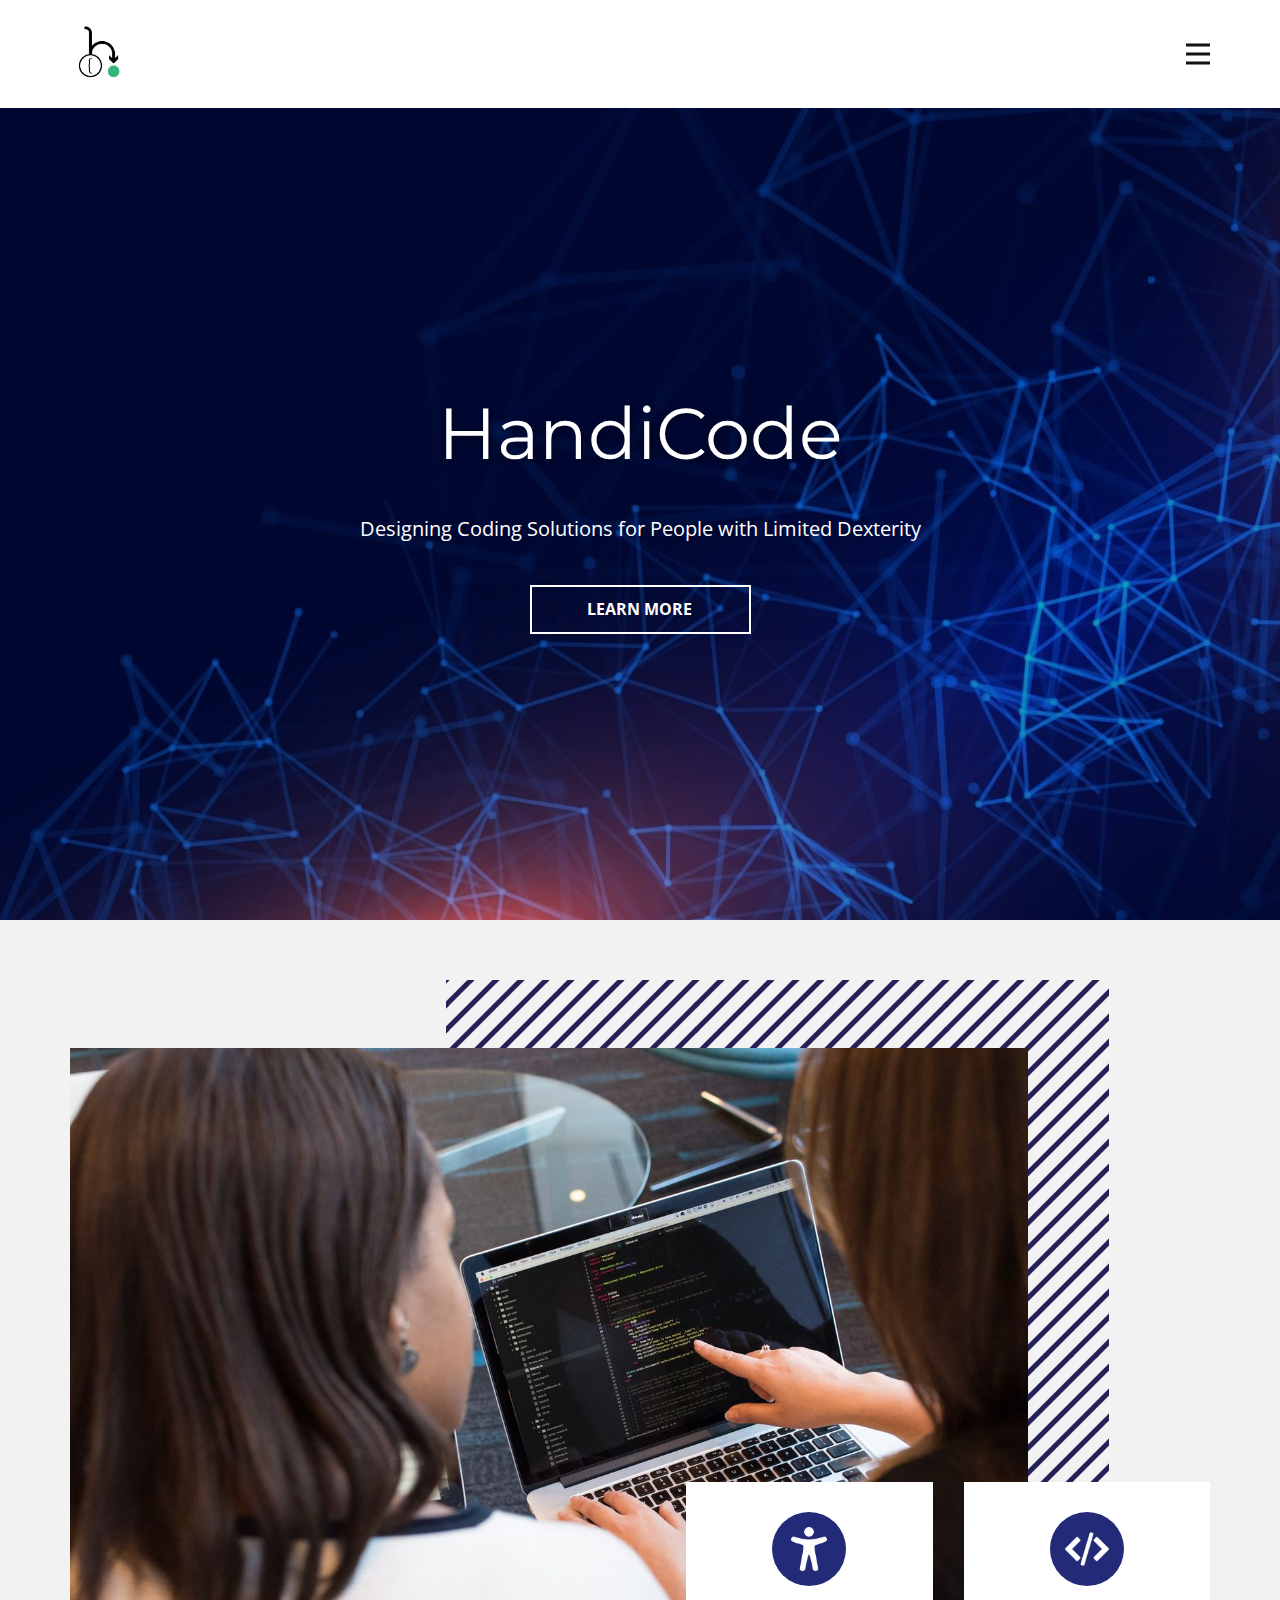
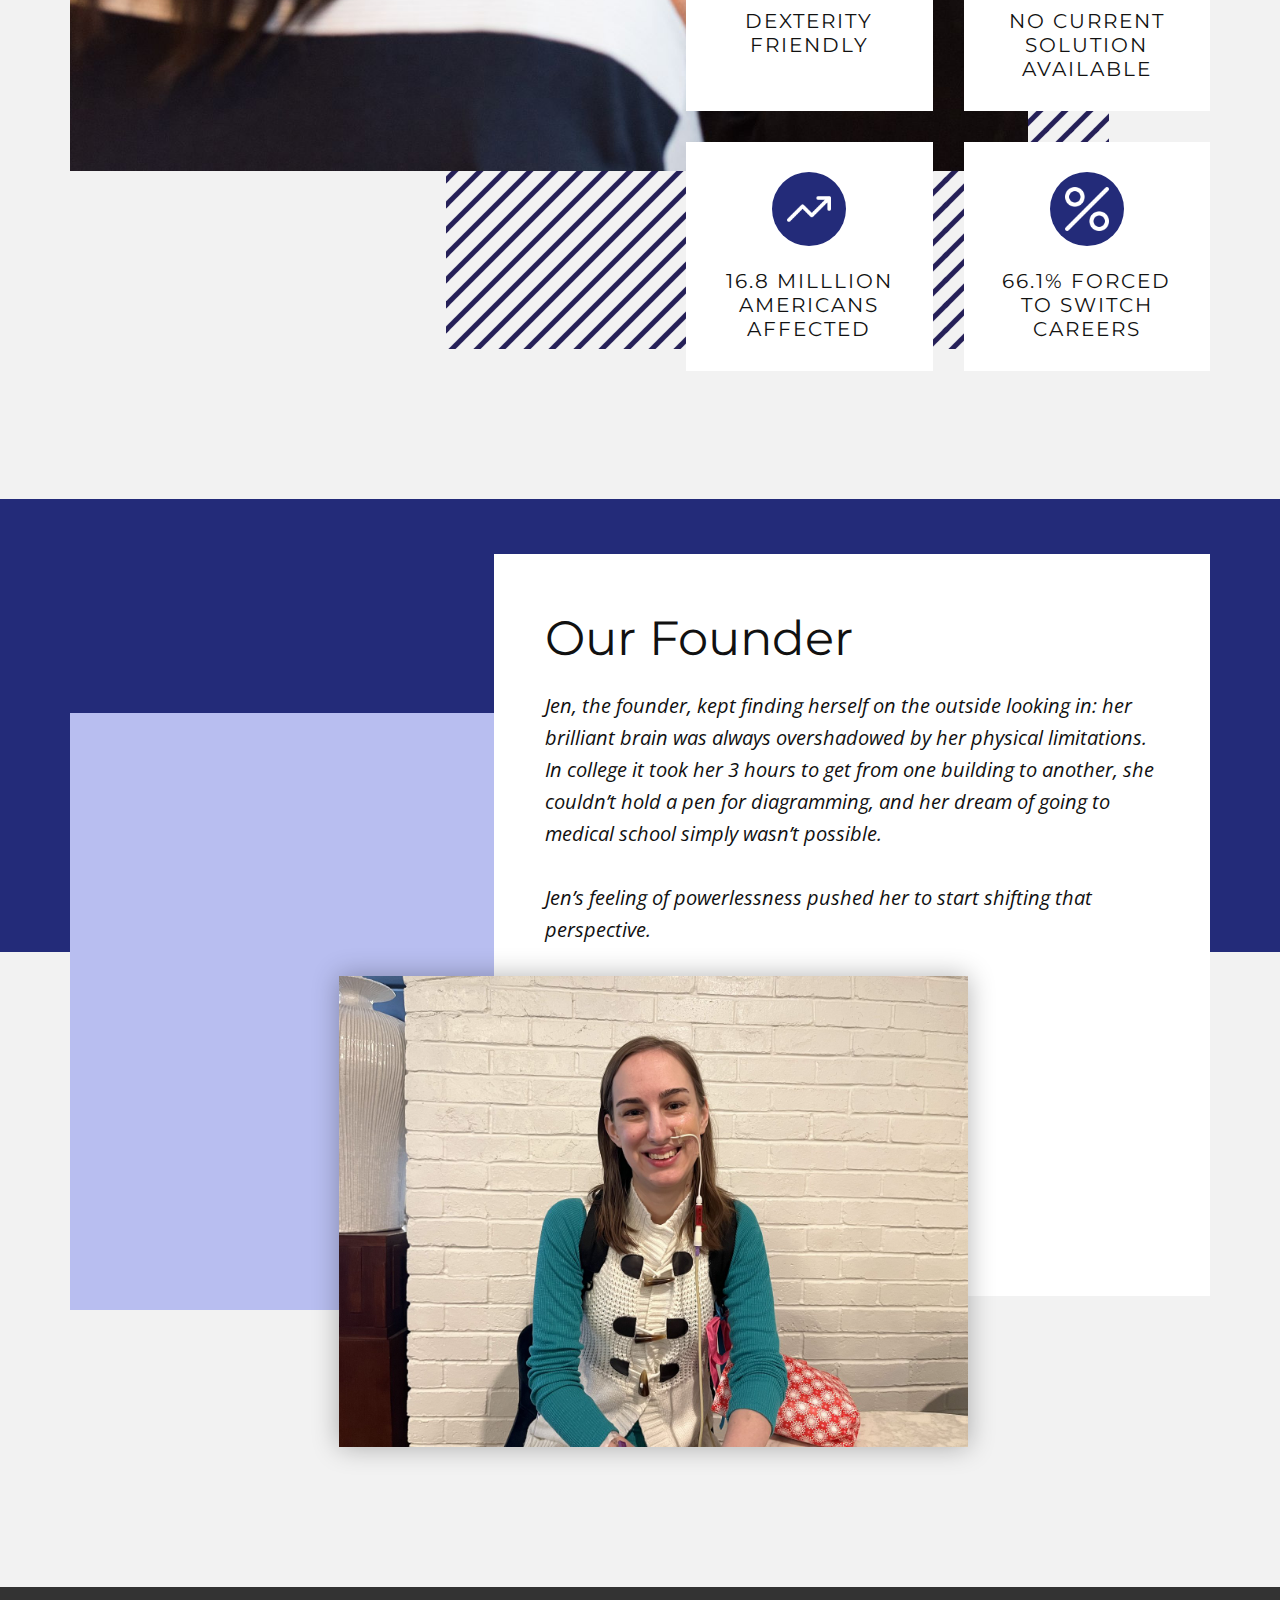
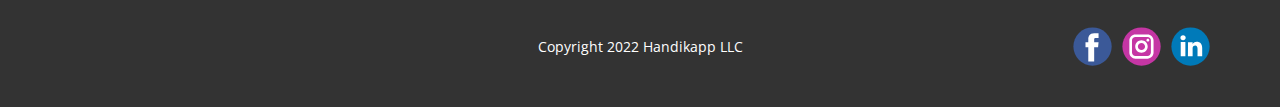
<file: public/HandiCode/index.html>
<!DOCTYPE html>
<html style="font-size: 16px;"><head>
    <meta name="viewport" content="width=device-width, initial-scale=1.0">
    <meta charset="utf-8">
    <meta name="keywords" content="">
    <meta name="description" content="HandiCode Provides Coding Solutions for People with Dexterity Challenges">
    <title>Home</title>
    <link rel="stylesheet" href="nicepage.css" media="screen">
<link rel="stylesheet" href="Home.css" media="screen">
    <script class="u-script" type="text/javascript" src="jquery.js" defer=""></script>
    <script class="u-script" type="text/javascript" src="nicepage.js" defer=""></script>
    <meta name="generator" content="Nicepage 4.12.17, nicepage.com">
    <meta property="og:title" content="HandiCode">
    <meta property="og:description" content="Providing Dexterity Friendly Coding Solutions">
    <meta property="og:image" content="images/handicodelogo.PNG">
    <link rel="icon" href="images/favicon.PNG">
    <link id="u-theme-google-font" rel="stylesheet" href="https://fonts.googleapis.com/css?family=Montserrat:100,100i,200,200i,300,300i,400,400i,500,500i,600,600i,700,700i,800,800i,900,900i|Open+Sans:300,300i,400,400i,500,500i,600,600i,700,700i,800,800i">
    <link id="u-page-google-font" rel="stylesheet" href="https://fonts.googleapis.com/css?family=Montserrat:100,100i,200,200i,300,300i,400,400i,500,500i,600,600i,700,700i,800,800i,900,900i|Oswald:200,300,400,500,600,700|Montserrat:100,100i,200,200i,300,300i,400,400i,500,500i,600,600i,700,700i,800,800i,900,900i">
    
    
    
    
    
    
    
    
    
    <script type="application/ld+json">{
		"@context": "http://schema.org",
		"@type": "Organization",
		"name": "HandiCode",
		"logo": "images/handicodelogo.PNG?rand=47aa",
		"sameAs": [
				"https://www.facebook.com/profile.php?id=100086111693520",
				"https://www.instagram.com/handicode/",
				"https://www.linkedin.com/company/handicode.me/"
		]
}</script>
    <meta name="theme-color" content="#232b79">
    <meta property="og:type" content="website">
  </head>
  <body data-home-page="Home.html" data-home-page-title="Home" class="u-body u-xl-mode"><header class="u-clearfix u-header u-header" id="sec-a184"><div class="u-clearfix u-sheet u-sheet-1">
        <a href="Home.html" data-page-id="32935" class="u-image u-logo u-image-1" data-image-width="800" data-image-height="800" title="Home">
          <img src="images/handicodelogo.PNG?rand=47aa" class="u-logo-image u-logo-image-1">
        </a>
        <nav class="u-menu u-menu-dropdown u-offcanvas u-menu-1" data-responsive-from="XL">
          <div class="menu-collapse" style="font-size: 1rem; letter-spacing: 0px; font-weight: 500;">
            <a class="u-button-style u-custom-active-color u-custom-border u-custom-border-color u-custom-hover-color u-custom-left-right-menu-spacing u-custom-padding-bottom u-custom-text-active-color u-custom-text-color u-custom-text-hover-color u-custom-top-bottom-menu-spacing u-nav-link u-text-active-palette-1-base u-text-hover-palette-2-base" href="#">
              <svg class="u-svg-link" viewBox="0 0 24 24"><use xmlns:xlink="http://www.w3.org/1999/xlink" xlink:href="#menu-hamburger"></use></svg>
              <svg class="u-svg-content" version="1.1" id="menu-hamburger" viewBox="0 0 16 16" x="0px" y="0px" xmlns:xlink="http://www.w3.org/1999/xlink" xmlns="http://www.w3.org/2000/svg"><g><rect y="1" width="16" height="2"></rect><rect y="7" width="16" height="2"></rect><rect y="13" width="16" height="2"></rect>
</g></svg>
            </a>
          </div>
          <div class="u-custom-menu u-nav-container">
            <ul class="u-nav u-spacing-2 u-unstyled u-nav-1"><li class="u-nav-item"><a class="u-active-grey-5 u-button-style u-hover-grey-10 u-nav-link u-text-active-grey-90 u-text-grey-90 u-text-hover-grey-90" href="Home.html" style="padding: 10px 20px;">Home</a>
</li></ul>
          </div>
          <div class="u-custom-menu u-nav-container-collapse">
            <div class="u-black u-container-style u-inner-container-layout u-opacity u-opacity-95 u-sidenav">
              <div class="u-inner-container-layout u-sidenav-overflow">
                <div class="u-menu-close"></div>
                <ul class="u-align-center u-nav u-popupmenu-items u-unstyled u-nav-2"><li class="u-nav-item"><a class="u-button-style u-nav-link" href="Home.html">Home</a>
</li></ul>
              </div>
            </div>
            <div class="u-black u-menu-overlay u-opacity u-opacity-70"></div>
          </div>
        </nav>
      </div></header> 
    <section class="u-align-center u-clearfix u-image u-shading u-section-1" id="carousel_5ad0" src="" data-image-width="1782" data-image-height="1080">
      <div class="u-clearfix u-sheet u-valign-middle u-sheet-1">
        <h1 class="u-custom-font u-font-montserrat u-text u-text-body-alt-color u-title u-text-1">HandiCode</h1>
        <p class="u-large-text u-text u-text-body-alt-color u-text-font u-text-variant u-text-2">Designing Coding Solutions for People with Limited Dexterity</p>
        <a href="https://techhub.osu.edu/news/2018/11/15/student-project-grant-winners-2018" class="u-active-white u-border-2 u-border-white u-btn u-button-style u-hover-white u-none u-text-active-black u-text-body-alt-color u-text-hover-black u-btn-1" target="_blank">Learn More</a>
      </div>
    </section>
    <section class="u-align-right u-clearfix u-grey-5 u-section-2" id="sec-227e">
      <div class="u-clearfix u-sheet u-sheet-1">
        <div class="u-container-style u-group u-image u-image-tiles u-image-1">
          <div class="u-container-layout u-container-layout-1"></div>
        </div>
        <img src="images/pexels-christina-morillo-1181263.jpg" alt="Two girls looking at a coding window on a computer" class="u-expanded-width-xs u-image u-image-default u-image-2" data-image-width="5534" data-image-height="3694">
        <div class="u-list u-list-1">
          <div class="u-repeater u-repeater-1">
            <div class="u-container-style u-list-item u-repeater-item u-video-cover u-white u-list-item-1">
              <div class="u-container-layout u-similar-container u-valign-top u-container-layout-2"><span class="u-file-icon u-icon u-icon-circle u-palette-1-base u-text-white u-icon-1"><img src="images/3.png" alt=""></span>
                <h4 class="u-align-center u-text u-text-1">Dexterity Friendly</h4>
              </div>
            </div>
            <div class="u-align-center u-container-style u-list-item u-repeater-item u-video-cover u-white u-list-item-2">
              <div class="u-container-layout u-similar-container u-valign-top u-container-layout-3"><span class="u-file-icon u-icon u-icon-circle u-palette-1-base u-text-white u-icon-2"><img src="images/4.png" alt=""></span>
                <h4 class="u-text u-text-2">no current solution available</h4>
              </div>
            </div>
            <div class="u-align-center u-container-style u-list-item u-repeater-item u-video-cover u-white u-list-item-3">
              <div class="u-container-layout u-similar-container u-valign-top u-container-layout-4"><span class="u-file-icon u-icon u-icon-circle u-palette-1-base u-text-white u-icon-3"><img src="images/5.png" alt=""></span>
                <h4 class="u-text u-text-3">16.8 Milllion americans affected</h4>
              </div>
            </div>
            <div class="u-align-center u-container-style u-list-item u-repeater-item u-video-cover u-white u-list-item-4">
              <div class="u-container-layout u-similar-container u-valign-top u-container-layout-5"><span class="u-file-icon u-icon u-icon-circle u-palette-1-base u-text-white u-icon-4"><img src="images/6.png" alt=""></span>
                <h4 class="u-text u-text-4">66.1% Forced to switch careers</h4>
              </div>
            </div>
          </div>
        </div>
      </div>
    </section>
    <section class="u-align-center u-clearfix u-grey-5 u-hidden u-section-3" id="carousel_082c">
      <div class="u-clearfix u-sheet u-valign-middle u-sheet-1">
        <h2 class="u-text u-text-default u-text-1"> Technology Of The Future</h2>
        <div class="u-border-2 u-border-palette-1-base u-shape u-shape-svg u-text-grey-5 u-shape-1">
          <svg class="u-svg-link" preserveAspectRatio="none" viewBox="0 0 160 50" style=""><use xmlns:xlink="http://www.w3.org/1999/xlink" xlink:href="#svg-0c8e"></use></svg>
          <svg class="u-svg-content" viewBox="-1 -1 162 52" x="0px" y="0px" id="svg-0c8e" style="enable-background:new 0 0 160 50;"><path d="M133,26.7c-13.9,9.7-25.8,9.7-39.8,0c-9.1-6.3-16.8-6.3-25.9,0c-13.8,9.6-25.1,9.6-38.9,0c-9.2-6.4-15.4-6.4-24.6,0L0,22
	c11.2-7.8,20.6-8.1,32.2,0c11,7.6,19,8.5,31.3,0c11.6-8.1,22.4-7.7,33.5,0c11.4,8,20.3,8.3,32.2,0c11.6-8.1,19.2-8.1,30.8,0
	l-3.8,4.7C146.9,20.2,142.3,20.2,133,26.7z M133,10.8c-13.9,9.7-25.8,9.7-39.8,0c-9.1-6.3-16.8-6.3-25.9,0
	c-13.8,9.6-25.1,9.6-38.9,0c-9.2-6.4-15.4-6.4-24.6,0L0,6.1c11.2-7.8,20.6-8.1,32.2,0c11,7.6,19,8.5,31.3,0C75.1-2,85.9-1.6,97,6.1
	c11.4,8,20.3,8.3,32.2,0C140.8-2,148.4-2,160,6.1l-3.8,4.7C146.9,4.3,142.3,4.3,133,10.8z M32.2,38c11,7.6,19,8.5,31.3,0
	c11.6-8.1,22.4-7.7,33.5,0c11.4,8,20.3,8.3,32.2,0c11.6-8.1,19.2-8.1,30.8,0l-3.8,4.7c-9.3-6.5-13.9-6.5-23.3,0
	c-13.9,9.7-25.8,9.7-39.8,0c-9.1-6.3-16.8-6.3-25.9,0c-13.8,9.6-25.1,9.6-38.9,0c-9.2-6.4-15.4-6.4-24.6,0L0,38
	C11.2,30.2,20.6,29.9,32.2,38z"></path></svg>
        </div>
        <div class="u-expanded-width-xs u-image u-image-circle u-preserve-proportions u-image-1" alt="" data-image-width="800" data-image-height="800">
          <div class="u-preserve-proportions-child" style="padding-top: 100%;"></div>
        </div>
        <div class="u-expanded-width-md u-expanded-width-sm u-expanded-width-xs u-list u-list-1">
          <div class="u-repeater u-repeater-1">
            <div class="u-align-left u-container-style u-list-item u-repeater-item u-white u-list-item-1">
              <div class="u-container-layout u-similar-container u-container-layout-1">
                <h5 class="u-text u-text-default u-text-2"> Machine Learning</h5>
                <p class="u-text u-text-default u-text-3">Sample text. Click to select the text box. Click again or double click to start editing the text.</p>
              </div>
            </div>
            <div class="u-align-left u-container-style u-list-item u-repeater-item u-video-cover u-white u-list-item-2">
              <div class="u-container-layout u-similar-container u-container-layout-2">
                <h5 class="u-text u-text-default u-text-4"> Edge Computing</h5>
                <p class="u-text u-text-default u-text-5">Sample text. Click to select the text box. Click again or double click to start editing the text.</p>
              </div>
            </div>
            <div class="u-align-left u-container-style u-list-item u-repeater-item u-video-cover u-white u-list-item-3">
              <div class="u-container-layout u-similar-container u-container-layout-3">
                <h5 class="u-text u-text-default u-text-6"> Artificial Intelligence</h5>
                <p class="u-text u-text-default u-text-7">Sample text. Click to select the text box. Click again or double click to start editing the text.</p>
              </div>
            </div>
          </div>
        </div>
        <p class="u-text u-text-default u-text-8">Image from <a href="https://www.freepik.com/photos/people" class="u-active-none u-border-1 u-border-active-grey-70 u-border-black u-border-hover-grey-70 u-btn u-button-link u-button-style u-hover-none u-none u-text-body-color u-btn-1">Freepik</a>
        </p>
      </div>
    </section>
    <section class="u-align-center u-clearfix u-hidden u-palette-1-base u-section-4" id="carousel_5f6d">
      <img class="u-expanded-width u-image u-image-1" src="images/swa-min.jpg">
      <div class="u-list u-list-1">
        <div class="u-repeater u-repeater-1">
          <div class="u-align-left u-container-style u-list-item u-repeater-item u-shape-round u-white u-list-item-1">
            <div class="u-container-layout u-similar-container u-valign-top u-container-layout-1">
              <div class="u-align-center u-container-style u-group u-palette-1-base u-radius-50 u-shape-round u-group-1">
                <div class="u-container-layout u-valign-middle u-container-layout-2">
                  <h2 class="u-custom-font u-font-oswald u-text u-text-1">01</h2>
                </div>
              </div>
              <h5 class="u-text u-text-2"> Future</h5>
              <p class="u-text u-text-grey-60 u-text-3">Sample text. Click to select the text box. Click again or double click to start editing the text.</p>
              <a href="https://nicepage.com/c/table-website-templates" class="u-border-1 u-border-active-black u-border-hover-black u-border-palette-1-base u-btn u-button-style u-none u-text-active-grey-60 u-text-body-color u-text-hover-grey-60 u-btn-1">learn more</a>
            </div>
          </div>
          <div class="u-align-left u-container-style u-list-item u-repeater-item u-shape-round u-white u-list-item-2">
            <div class="u-container-layout u-similar-container u-valign-top u-container-layout-3">
              <div class="u-align-center u-container-style u-group u-palette-1-base u-radius-50 u-shape-round u-video-cover u-group-2">
                <div class="u-container-layout u-valign-middle u-container-layout-4">
                  <h2 class="u-custom-font u-font-oswald u-text u-text-4">02</h2>
                </div>
              </div>
              <h5 class="u-text u-text-5"> Crypto basics</h5>
              <p class="u-text u-text-grey-60 u-text-6">Sample text. Click to select the text box. Click again or double click to start editing the text.</p>
              <a href="https://nicepage.com/c/nature-html-templates" class="u-border-1 u-border-active-black u-border-hover-black u-border-palette-1-base u-btn u-button-style u-none u-text-active-grey-60 u-text-body-color u-text-hover-grey-60 u-btn-2">learn more</a>
            </div>
          </div>
          <div class="u-align-left u-container-style u-list-item u-repeater-item u-shape-round u-white u-list-item-3">
            <div class="u-container-layout u-similar-container u-valign-top u-container-layout-5">
              <div class="u-align-center u-container-style u-group u-palette-1-base u-radius-50 u-shape-round u-video-cover u-group-3">
                <div class="u-container-layout u-valign-middle u-container-layout-6">
                  <h2 class="u-custom-font u-font-oswald u-text u-text-7">03</h2>
                </div>
              </div>
              <h5 class="u-text u-text-8"> Courses</h5>
              <p class="u-text u-text-grey-60 u-text-9">Sample text. Click to select the text box. Click again or double click to start editing the text.</p>
              <a href="https://nicepage.com/website-builder" class="u-border-1 u-border-active-black u-border-hover-black u-border-palette-1-base u-btn u-button-style u-none u-text-active-grey-60 u-text-body-color u-text-hover-grey-60 u-btn-3">learn more</a>
            </div>
          </div>
          <div class="u-align-left u-container-style u-list-item u-repeater-item u-shape-round u-white u-list-item-3">
            <div class="u-container-layout u-similar-container u-valign-top u-container-layout-5">
              <div class="u-align-center u-container-style u-group u-palette-1-base u-radius-50 u-shape-round u-video-cover u-group-3">
                <div class="u-container-layout u-valign-middle u-container-layout-6">
                  <h2 class="u-custom-font u-font-oswald u-text u-text-7">04</h2>
                </div>
              </div>
              <h5 class="u-text u-text-8">Support</h5>
              <p class="u-text u-text-grey-60 u-text-12">Sample text. Click to select the text box. Click again or double click to start editing the text.</p>
              <a href="https://nicepage.com/c/slider-website-templates" class="u-border-1 u-border-active-black u-border-hover-black u-border-palette-1-base u-btn u-button-style u-none u-text-active-grey-60 u-text-body-color u-text-hover-grey-60 u-btn-3">learn more</a>
            </div>
          </div>
        </div>
      </div>
      <p class="u-text u-text-grey-30 u-text-13">Image by <a href="https://www.freepik.com/photos/business" class="u-border-1 u-border-active-grey-25 u-border-hover-grey-25 u-border-white u-btn u-button-link u-button-style u-none u-text-grey-30 u-btn-5">Freepik</a>
      </p>
    </section>
    <section class="u-clearfix u-grey-5 u-section-5" id="carousel_c9da">
      <div class="u-expanded-width u-palette-1-dark-1 u-shape u-shape-rectangle u-shape-1"></div>
      <div class="u-palette-1-light-2 u-shape u-shape-rectangle u-shape-2"></div>
      <div class="u-shape u-shape-rectangle u-white u-shape-3"></div>
      <img class="u-image u-image-1" src="images/IMG_3292.jpg" data-image-width="4032" data-image-height="3024">
      <div class="u-align-left u-container-style u-group u-similar-fill u-group-1">
        <div class="u-container-layout u-container-layout-1">
          <h2 class="u-text u-text-1">Our Founder</h2>
          <p class="u-large-text u-text u-text-variant u-text-2"> Jen, the founder, kept finding herself on the outside looking in: her brilliant brain was always overshadowed by her physical limitations.&nbsp;<br>In college it took her 3 hours to get from one building to another, she couldn’t hold a pen for diagramming, and her dream of going to medical school simply wasn’t possible.&nbsp;<br>
            <br>Jen’s feeling of powerlessness pushed her to start shifting that perspective.
          </p>
        </div>
      </div>
    </section>
    <section class="u-align-center u-clearfix u-grey-5 u-hidden u-section-6" id="sec-e7f8">
      <div class="u-clearfix u-sheet u-valign-middle u-sheet-1">
        <h2 class="u-text u-text-default u-text-1"> Essential 8 Emerging Technologies</h2>
        <div class="u-clearfix u-expanded-width u-layout-wrap u-layout-wrap-1">
          <div class="u-layout">
            <div class="u-layout-row">
              <div class="u-container-style u-layout-cell u-left-cell u-size-20 u-layout-cell-1">
                <div class="u-container-layout u-container-layout-1">
                  <p class="u-text u-text-default u-text-2">Sample text. Lorem ipsum dolor sit amet, consectetur adipiscing elit, sed do eiusmod tempor incididunt ut labore et dolore magna aliqua. Sit amet tellus cras adipiscing enim. Ut porttitor leo a diam sollicitudin. Turpis in eu mi bibendum neque egestas congue quisque egestas.</p>
                </div>
              </div>
              <div class="u-container-style u-layout-cell u-size-20 u-layout-cell-2">
                <div class="u-container-layout u-container-layout-2">
                  <p class="u-text u-text-default u-text-3">Sample text. Lorem ipsum dolor sit amet, consectetur adipiscing elit, sed do eiusmod tempor incididunt ut labore et dolore magna aliqua. Sit amet tellus cras adipiscing enim. Ut porttitor leo a diam sollicitudin. Turpis in eu mi bibendum neque egestas congue quisque egestas.</p>
                </div>
              </div>
              <div class="u-container-style u-layout-cell u-right-cell u-size-20 u-layout-cell-3">
                <div class="u-container-layout u-container-layout-3">
                  <p class="u-text u-text-default u-text-4">Sample text. Lorem ipsum dolor sit amet, consectetur adipiscing elit, sed do eiusmod tempor incididunt ut labore et dolore magna aliqua. Sit amet tellus cras adipiscing enim. Ut porttitor leo a diam sollicitudin. Turpis in eu mi bibendum neque egestas congue quisque egestas.</p>
                </div>
              </div>
            </div>
          </div>
        </div>
      </div>
    </section>
    <section class="u-align-center u-clearfix u-grey-5 u-hidden u-section-7" id="carousel_d7d1">
      <div class="u-clearfix u-sheet u-valign-middle-lg u-valign-middle-xl u-valign-middle-xs u-sheet-1">
        <h2 class="u-text u-text-default u-text-1"> Technology Of The Future</h2>
        <div class="u-border-2 u-border-palette-1-base u-shape u-shape-svg u-text-grey-5 u-shape-1">
          <svg class="u-svg-link" preserveAspectRatio="none" viewBox="0 0 160 50" style=""><use xmlns:xlink="http://www.w3.org/1999/xlink" xlink:href="#svg-78f4"></use></svg>
          <svg class="u-svg-content" viewBox="-1 -1 162 52" x="0px" y="0px" id="svg-78f4" style="enable-background:new 0 0 160 50;"><path d="M133,26.7c-13.9,9.7-25.8,9.7-39.8,0c-9.1-6.3-16.8-6.3-25.9,0c-13.8,9.6-25.1,9.6-38.9,0c-9.2-6.4-15.4-6.4-24.6,0L0,22
	c11.2-7.8,20.6-8.1,32.2,0c11,7.6,19,8.5,31.3,0c11.6-8.1,22.4-7.7,33.5,0c11.4,8,20.3,8.3,32.2,0c11.6-8.1,19.2-8.1,30.8,0
	l-3.8,4.7C146.9,20.2,142.3,20.2,133,26.7z M133,10.8c-13.9,9.7-25.8,9.7-39.8,0c-9.1-6.3-16.8-6.3-25.9,0
	c-13.8,9.6-25.1,9.6-38.9,0c-9.2-6.4-15.4-6.4-24.6,0L0,6.1c11.2-7.8,20.6-8.1,32.2,0c11,7.6,19,8.5,31.3,0C75.1-2,85.9-1.6,97,6.1
	c11.4,8,20.3,8.3,32.2,0C140.8-2,148.4-2,160,6.1l-3.8,4.7C146.9,4.3,142.3,4.3,133,10.8z M32.2,38c11,7.6,19,8.5,31.3,0
	c11.6-8.1,22.4-7.7,33.5,0c11.4,8,20.3,8.3,32.2,0c11.6-8.1,19.2-8.1,30.8,0l-3.8,4.7c-9.3-6.5-13.9-6.5-23.3,0
	c-13.9,9.7-25.8,9.7-39.8,0c-9.1-6.3-16.8-6.3-25.9,0c-13.8,9.6-25.1,9.6-38.9,0c-9.2-6.4-15.4-6.4-24.6,0L0,38
	C11.2,30.2,20.6,29.9,32.2,38z"></path></svg>
        </div>
        <div class="u-palette-1-base u-shape u-shape-rectangle u-shape-2"></div>
        <img class="u-image u-image-1" src="images/-min1.jpg">
        <div id="carousel-5989" data-interval="5000" data-u-ride="carousel" class="u-carousel u-slider u-slider-1">
          <ol class="u-absolute-hcenter u-carousel-indicators u-hidden-xs u-carousel-indicators-1">
            <li data-u-target="#carousel-5989" class="u-active u-grey-30 u-shape-circle" data-u-slide-to="0" style="width: 10px; height: 10px;"></li>
            <li data-u-target="#carousel-5989" class="u-grey-30 u-shape-circle" data-u-slide-to="1" style="width: 10px; height: 10px;"></li>
          </ol>
          <div class="u-carousel-inner" role="listbox">
            <div class="u-active u-align-left u-carousel-item u-container-style u-slide u-white u-carousel-item-1">
              <div class="u-container-layout u-valign-middle u-container-layout-1">
                <h3 class="u-text u-text-2">Simplicity Is Key</h3>
                <p class="u-large-text u-text u-text-variant u-text-3">Lorem ipsum dolor sit amet, consectetur adipiscing elit, sed do eiusmod tempor incididunt ut labore et dolore magna aliqua. Ut enim ad minim veniam, quis nostrud exercitation ullamco laboris nisi ut aliquip ex ea commodo consequat.</p>
              </div>
            </div>
            <div class="u-align-left u-carousel-item u-container-style u-expanded-width-lg u-expanded-width-md u-expanded-width-sm u-expanded-width-xl u-slide u-white u-carousel-item-2">
              <div class="u-container-layout u-valign-middle u-container-layout-2">
                <h3 class="u-text u-text-4">Online Classes</h3>
                <p class="u-large-text u-text u-text-variant u-text-5">Lorem ipsum dolor sit amet, consectetur adipiscing elit, sed do eiusmod tempor incididunt ut labore et dolore magna aliqua. Ut enim ad minim veniam, quis nostrud exercitation ullamco laboris nisi ut aliquip ex ea commodo consequat.</p>
              </div>
            </div>
          </div>
          <a class="u-absolute-vcenter u-carousel-control u-carousel-control-prev u-icon-circle u-text-hover-palette-1-light-1 u-text-palette-1-base u-carousel-control-1" href="#carousel-5989" role="button" data-u-slide="prev">
            <span aria-hidden="true">
              <svg viewBox="0 0 477.175 477.175"><path d="M145.188,238.575l215.5-215.5c5.3-5.3,5.3-13.8,0-19.1s-13.8-5.3-19.1,0l-225.1,225.1c-5.3,5.3-5.3,13.8,0,19.1l225.1,225
		c2.6,2.6,6.1,4,9.5,4s6.9-1.3,9.5-4c5.3-5.3,5.3-13.8,0-19.1L145.188,238.575z"></path></svg>
            </span>
            <span class="sr-only">
              <svg viewBox="0 0 477.175 477.175"><path d="M145.188,238.575l215.5-215.5c5.3-5.3,5.3-13.8,0-19.1s-13.8-5.3-19.1,0l-225.1,225.1c-5.3,5.3-5.3,13.8,0,19.1l225.1,225
		c2.6,2.6,6.1,4,9.5,4s6.9-1.3,9.5-4c5.3-5.3,5.3-13.8,0-19.1L145.188,238.575z"></path></svg>
            </span>
          </a>
          <a class="u-absolute-vcenter u-carousel-control u-carousel-control-next u-icon-circle u-text-hover-palette-1-light-1 u-text-palette-1-base u-carousel-control-2" href="#carousel-5989" role="button" data-u-slide="next">
            <span aria-hidden="true">
              <svg viewBox="0 0 477.175 477.175"><path d="M360.731,229.075l-225.1-225.1c-5.3-5.3-13.8-5.3-19.1,0s-5.3,13.8,0,19.1l215.5,215.5l-215.5,215.5
		c-5.3,5.3-5.3,13.8,0,19.1c2.6,2.6,6.1,4,9.5,4c3.4,0,6.9-1.3,9.5-4l225.1-225.1C365.931,242.875,365.931,234.275,360.731,229.075z"></path></svg>
            </span>
            <span class="sr-only">
              <svg viewBox="0 0 477.175 477.175"><path d="M360.731,229.075l-225.1-225.1c-5.3-5.3-13.8-5.3-19.1,0s-5.3,13.8,0,19.1l215.5,215.5l-215.5,215.5
		c-5.3,5.3-5.3,13.8,0,19.1c2.6,2.6,6.1,4,9.5,4c3.4,0,6.9-1.3,9.5-4l225.1-225.1C365.931,242.875,365.931,234.275,360.731,229.075z"></path></svg>
            </span>
          </a>
        </div>
        <p class="u-text u-text-default u-text-6">Image from <a href="https://www.freepik.com/photos/people" class="u-active-none u-border-1 u-border-active-grey-70 u-border-black u-border-hover-grey-70 u-btn u-button-link u-button-style u-hover-none u-none u-text-body-color u-btn-1">Freepik</a>
        </p>
      </div>
    </section>
    <section class="u-align-center u-clearfix u-hidden u-image u-shading u-section-8" id="carousel_4b76" data-image-width="1200" data-image-height="1200">
      <div class="u-clearfix u-sheet u-valign-middle-lg u-valign-middle-xl u-sheet-1">
        <div class="u-clearfix u-layout-wrap u-layout-wrap-1">
          <div class="u-layout">
            <div class="u-layout-col">
              <div class="u-align-center u-container-style u-layout-cell u-size-30 u-white u-layout-cell-1">
                <div class="u-container-layout u-valign-middle u-container-layout-1">
                  <h2 class="u-text u-text-default u-text-1">Join our newsletter</h2>
                  <div class="u-align-center u-form u-form-1">
                    <form action="#" method="POST" class="u-clearfix u-form-horizontal u-form-spacing-0 u-inner-form" style="padding: 0px;" source="email" name="form">
                      <div class="u-form-email u-form-group">
                        <label for="email-cd2c" class="u-form-control-hidden u-label">Email</label>
                        <input type="email" placeholder="Enter a valid email address" id="email-cd2c" name="email" class="u-border-1 u-border-grey-30 u-input u-input-rectangle u-white" required="">
                      </div>
                      <div class="u-align-left u-form-group u-form-submit">
                        <a href="#" class="u-active-palette-1-light-1 u-border-1 u-border-active-palette-1-light-1 u-border-hover-palette-1-light-1 u-border-palette-1-base u-btn u-btn-submit u-button-style u-hover-palette-1-light-1 u-palette-1-base u-btn-1">notify me</a>
                        <input type="submit" value="submit" class="u-form-control-hidden">
                      </div>
                      <div class="u-form-send-message u-form-send-success"> Thank you! Your message has been sent. </div>
                      <div class="u-form-send-error u-form-send-message"> Unable to send your message. Please fix errors then try again. </div>
                      <input type="hidden" value="" name="recaptchaResponse">
                    </form>
                  </div>
                </div>
              </div>
              <div class="u-align-center u-container-style u-grey-5 u-layout-cell u-size-30 u-layout-cell-2">
                <div class="u-container-layout u-valign-middle u-container-layout-2">
                  <h3 class="u-text u-text-default u-text-2">follow us</h3>
                  <div class="u-social-icons u-spacing-10 u-social-icons-1">
                    <a class="u-social-url" title="facebook" target="_blank" href="https://facebook.com/name"><span class="u-icon u-icon-circle u-social-facebook u-social-icon u-text-black u-icon-1"><svg class="u-svg-link" preserveAspectRatio="xMidYMin slice" viewBox="0 0 112 112" style=""><use xmlns:xlink="http://www.w3.org/1999/xlink" xlink:href="#svg-c37a"></use></svg><svg class="u-svg-content" viewBox="0 0 112 112" x="0" y="0" id="svg-c37a"><path fill="currentColor" d="M75.5,28.8H65.4c-1.5,0-4,0.9-4,4.3v9.4h13.9l-1.5,15.8H61.4v45.1H42.8V58.3h-8.8V42.4h8.8V32.2
	c0-7.4,3.4-18.8,18.8-18.8h13.8v15.4H75.5z"></path></svg></span>
                    </a>
                    <a class="u-social-url" title="twitter" target="_blank" href="https://twitter.com/name"><span class="u-icon u-icon-circle u-social-icon u-social-twitter u-text-black u-icon-2"><svg class="u-svg-link" preserveAspectRatio="xMidYMin slice" viewBox="0 0 112 112" style=""><use xmlns:xlink="http://www.w3.org/1999/xlink" xlink:href="#svg-0c98"></use></svg><svg class="u-svg-content" viewBox="0 0 112 112" x="0" y="0" id="svg-0c98"><path fill="currentColor" d="M92.2,38.2c0,0.8,0,1.6,0,2.3c0,24.3-18.6,52.4-52.6,52.4c-10.6,0.1-20.2-2.9-28.5-8.2
	c1.4,0.2,2.9,0.2,4.4,0.2c8.7,0,16.7-2.9,23-7.9c-8.1-0.2-14.9-5.5-17.3-12.8c1.1,0.2,2.4,0.2,3.4,0.2c1.6,0,3.3-0.2,4.8-0.7
	c-8.4-1.6-14.9-9.2-14.9-18c0-0.2,0-0.2,0-0.2c2.5,1.4,5.4,2.2,8.4,2.3c-5-3.3-8.3-8.9-8.3-15.4c0-3.4,1-6.5,2.5-9.2
	c9.1,11.1,22.7,18.5,38,19.2c-0.2-1.4-0.4-2.8-0.4-4.3c0.1-10,8.3-18.2,18.5-18.2c5.4,0,10.1,2.2,13.5,5.7c4.3-0.8,8.1-2.3,11.7-4.5
	c-1.4,4.3-4.3,7.9-8.1,10.1c3.7-0.4,7.3-1.4,10.6-2.9C98.9,32.3,95.7,35.5,92.2,38.2z"></path></svg></span>
                    </a>
                    <a class="u-social-url" title="instagram" target="_blank" href="https://www.instagram.com/name"><span class="u-icon u-icon-circle u-social-icon u-social-instagram u-text-black u-icon-3"><svg class="u-svg-link" preserveAspectRatio="xMidYMin slice" viewBox="0 0 112 112" style=""><use xmlns:xlink="http://www.w3.org/1999/xlink" xlink:href="#svg-e47b"></use></svg><svg class="u-svg-content" viewBox="0 0 112 112" x="0" y="0" id="svg-e47b"><path fill="currentColor" d="M55.9,32.9c-12.8,0-23.2,10.4-23.2,23.2s10.4,23.2,23.2,23.2s23.2-10.4,23.2-23.2S68.7,32.9,55.9,32.9z
	 M55.9,69.4c-7.4,0-13.3-6-13.3-13.3c-0.1-7.4,6-13.3,13.3-13.3s13.3,6,13.3,13.3C69.3,63.5,63.3,69.4,55.9,69.4z"></path><path fill="#FFFFFF" d="M79.7,26.8c-3,0-5.4,2.5-5.4,5.4s2.5,5.4,5.4,5.4c3,0,5.4-2.5,5.4-5.4S82.7,26.8,79.7,26.8z"></path><path fill="currentColor" d="M78.2,11H33.5C21,11,10.8,21.3,10.8,33.7v44.7c0,12.6,10.2,22.8,22.7,22.8h44.7c12.6,0,22.7-10.2,22.7-22.7
	V33.7C100.8,21.1,90.6,11,78.2,11z M91,78.4c0,7.1-5.8,12.8-12.8,12.8H33.5c-7.1,0-12.8-5.8-12.8-12.8V33.7
	c0-7.1,5.8-12.8,12.8-12.8h44.7c7.1,0,12.8,5.8,12.8,12.8V78.4z"></path></svg></span>
                    </a>
                    <a class="u-social-url" target="_blank" data-type="Custom" title="Custom" href=""><span class="u-icon u-social-custom u-social-icon u-text-black u-icon-4"><svg class="u-svg-link" preserveAspectRatio="xMidYMin slice" viewBox="0 0 512 512" style=""><use xmlns:xlink="http://www.w3.org/1999/xlink" xlink:href="#svg-457b"></use></svg><svg class="u-svg-content" viewBox="0 0 512 512" x="0px" y="0px" id="svg-457b" style="enable-background:new 0 0 512 512;"><g><g><path d="M490.24,113.92c-13.888-24.704-28.96-29.248-59.648-30.976C399.936,80.864,322.848,80,256.064,80    c-66.912,0-144.032,0.864-174.656,2.912c-30.624,1.76-45.728,6.272-59.744,31.008C7.36,138.592,0,181.088,0,255.904    C0,255.968,0,256,0,256c0,0.064,0,0.096,0,0.096v0.064c0,74.496,7.36,117.312,21.664,141.728    c14.016,24.704,29.088,29.184,59.712,31.264C112.032,430.944,189.152,432,256.064,432c66.784,0,143.872-1.056,174.56-2.816    c30.688-2.08,45.76-6.56,59.648-31.264C504.704,373.504,512,330.688,512,256.192c0,0,0-0.096,0-0.16c0,0,0-0.064,0-0.096    C512,181.088,504.704,138.592,490.24,113.92z M192,352V160l160,96L192,352z"></path>
</g>
</g></svg></span>
                    </a>
                  </div>
                </div>
              </div>
            </div>
          </div>
        </div>
        <p class="u-text u-text-body-alt-color u-text-3">Image from <a href="https://www.freepik.com/photos/background" class="u-active-none u-border-1 u-border-white u-btn u-button-link u-button-style u-hover-none u-none u-text-body-alt-color u-btn-2" target="_blank">Freepik</a>
        </p>
      </div>
    </section>
    
    
    <footer class="u-align-center u-clearfix u-footer u-grey-80 u-footer" id="sec-b796"><div class="u-clearfix u-sheet u-sheet-1">
        <p class="u-small-text u-text u-text-variant u-text-1">Copyright 2022 Handikapp LLC</p>
        <div class="u-align-left u-social-icons u-spacing-10 u-social-icons-1">
          <a class="u-social-url" title="HandiCode Facebook" target="_blank" href="https://www.facebook.com/profile.php?id=100086111693520"><span class="u-icon u-social-facebook u-social-icon u-icon-1"><svg class="u-svg-link" preserveAspectRatio="xMidYMin slice" viewBox="0 0 112 112" style=""><use xmlns:xlink="http://www.w3.org/1999/xlink" xlink:href="#svg-18de"></use></svg><svg class="u-svg-content" viewBox="0 0 112 112" x="0" y="0" id="svg-18de"><circle fill="currentColor" cx="56.1" cy="56.1" r="55"></circle><path fill="#FFFFFF" d="M73.5,31.6h-9.1c-1.4,0-3.6,0.8-3.6,3.9v8.5h12.6L72,58.3H60.8v40.8H43.9V58.3h-8V43.9h8v-9.2
            c0-6.7,3.1-17,17-17h12.5v13.9H73.5z"></path></svg></span>
          </a>
          <a class="u-social-url" title="HandiCode Instagram" target="_blank" href="https://www.instagram.com/handicode/"><span class="u-icon u-social-icon u-social-instagram u-icon-2"><svg class="u-svg-link" preserveAspectRatio="xMidYMin slice" viewBox="0 0 112 112" style=""><use xmlns:xlink="http://www.w3.org/1999/xlink" xlink:href="#svg-12e2"></use></svg><svg class="u-svg-content" viewBox="0 0 112 112" x="0" y="0" id="svg-12e2"><circle fill="currentColor" cx="56.1" cy="56.1" r="55"></circle><path fill="#FFFFFF" d="M55.9,38.2c-9.9,0-17.9,8-17.9,17.9C38,66,46,74,55.9,74c9.9,0,17.9-8,17.9-17.9C73.8,46.2,65.8,38.2,55.9,38.2
            z M55.9,66.4c-5.7,0-10.3-4.6-10.3-10.3c-0.1-5.7,4.6-10.3,10.3-10.3c5.7,0,10.3,4.6,10.3,10.3C66.2,61.8,61.6,66.4,55.9,66.4z"></path><path fill="#FFFFFF" d="M74.3,33.5c-2.3,0-4.2,1.9-4.2,4.2s1.9,4.2,4.2,4.2s4.2-1.9,4.2-4.2S76.6,33.5,74.3,33.5z"></path><path fill="#FFFFFF" d="M73.1,21.3H38.6c-9.7,0-17.5,7.9-17.5,17.5v34.5c0,9.7,7.9,17.6,17.5,17.6h34.5c9.7,0,17.5-7.9,17.5-17.5V38.8
            C90.6,29.1,82.7,21.3,73.1,21.3z M83,73.3c0,5.5-4.5,9.9-9.9,9.9H38.6c-5.5,0-9.9-4.5-9.9-9.9V38.8c0-5.5,4.5-9.9,9.9-9.9h34.5
            c5.5,0,9.9,4.5,9.9,9.9V73.3z"></path></svg></span>
          </a>
          <a class="u-social-url" title="HandiCode LinkedIn" target="_blank" href="https://www.linkedin.com/company/handicode.me/"><span class="u-icon u-social-icon u-social-linkedin u-icon-3"><svg class="u-svg-link" preserveAspectRatio="xMidYMin slice" viewBox="0 0 112 112" style=""><use xmlns:xlink="http://www.w3.org/1999/xlink" xlink:href="#svg-99ca"></use></svg><svg class="u-svg-content" viewBox="0 0 112 112" x="0" y="0" id="svg-99ca"><circle fill="currentColor" cx="56.1" cy="56.1" r="55"></circle><path fill="#FFFFFF" d="M41.3,83.7H27.9V43.4h13.4V83.7z M34.6,37.9L34.6,37.9c-4.6,0-7.5-3.1-7.5-7c0-4,3-7,7.6-7s7.4,3,7.5,7
            C42.2,34.8,39.2,37.9,34.6,37.9z M89.6,83.7H76.2V62.2c0-5.4-1.9-9.1-6.8-9.1c-3.7,0-5.9,2.5-6.9,4.9c-0.4,0.9-0.4,2.1-0.4,3.3v22.5
            H48.7c0,0,0.2-36.5,0-40.3h13.4v5.7c1.8-2.7,5-6.7,12.1-6.7c8.8,0,15.4,5.8,15.4,18.1V83.7z"></path></svg></span>
          </a>
        </div>
      </div></footer>
  
</body></html>
</file>
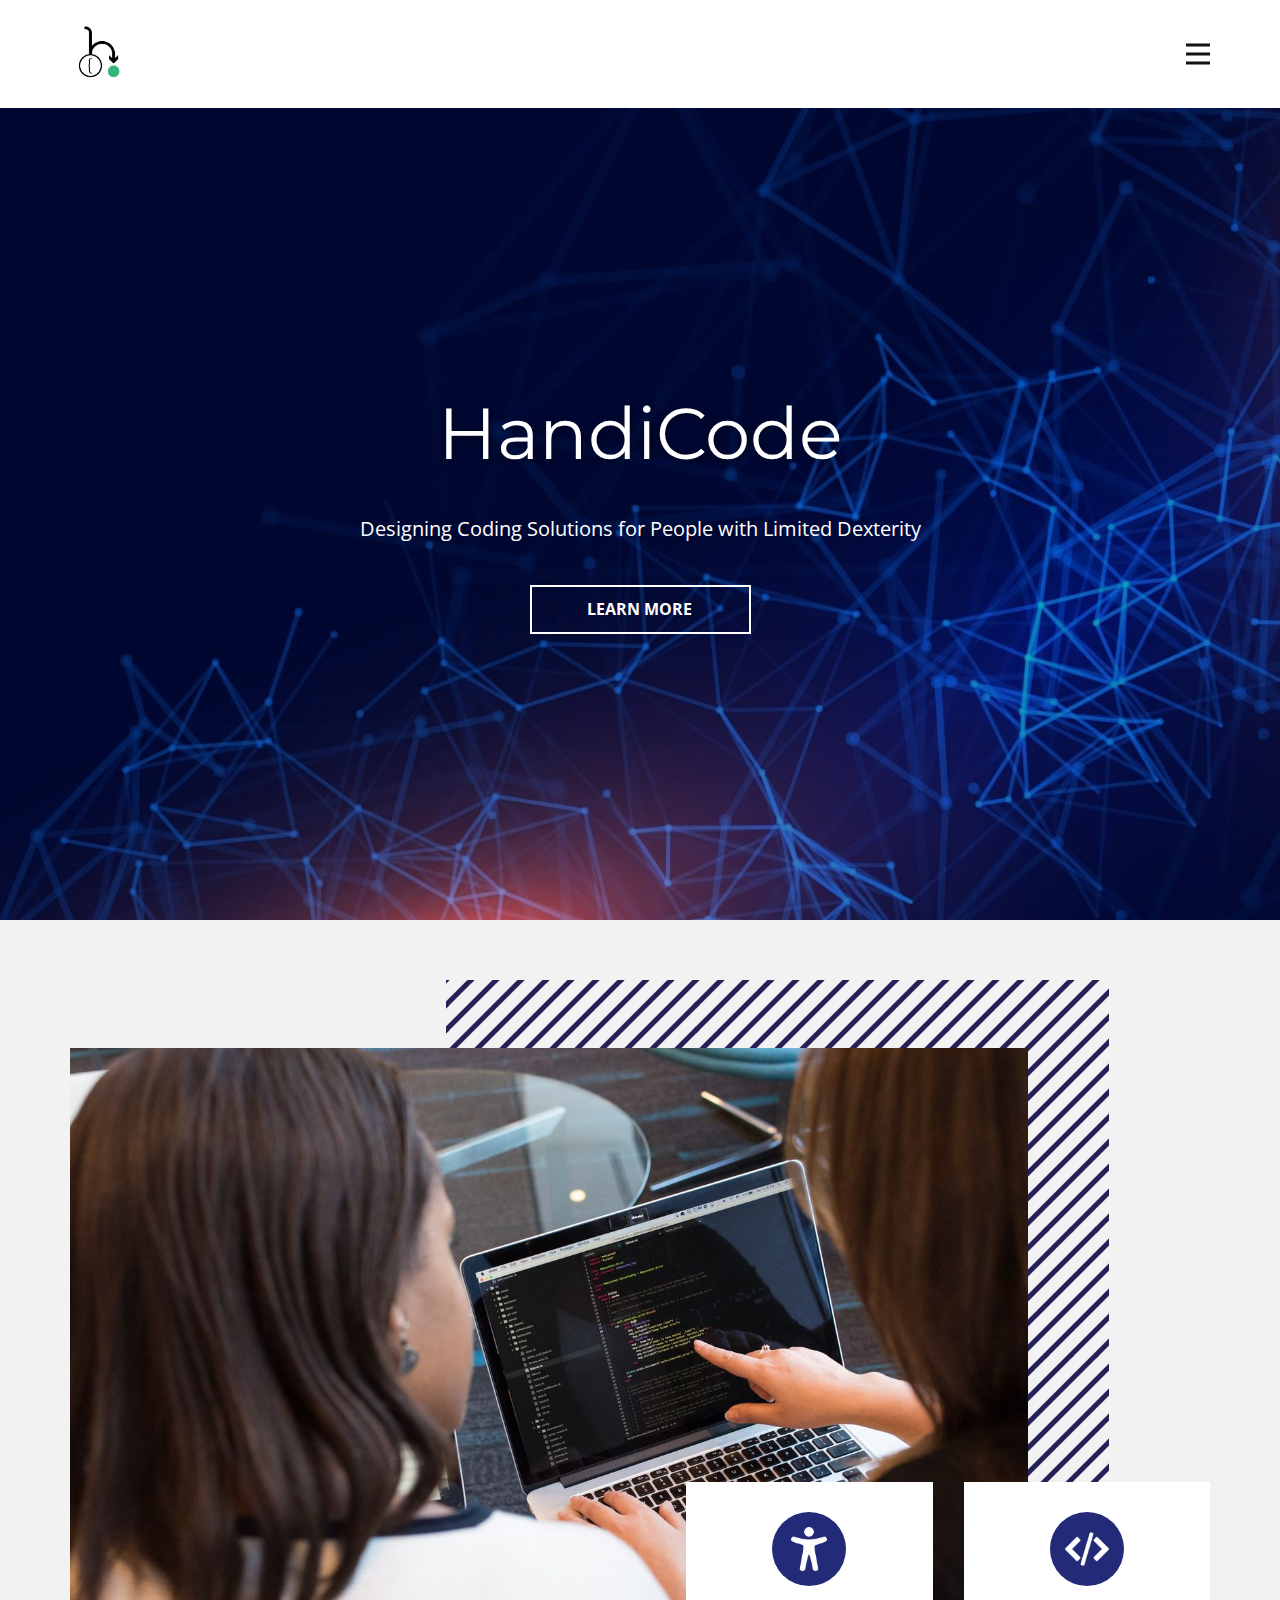
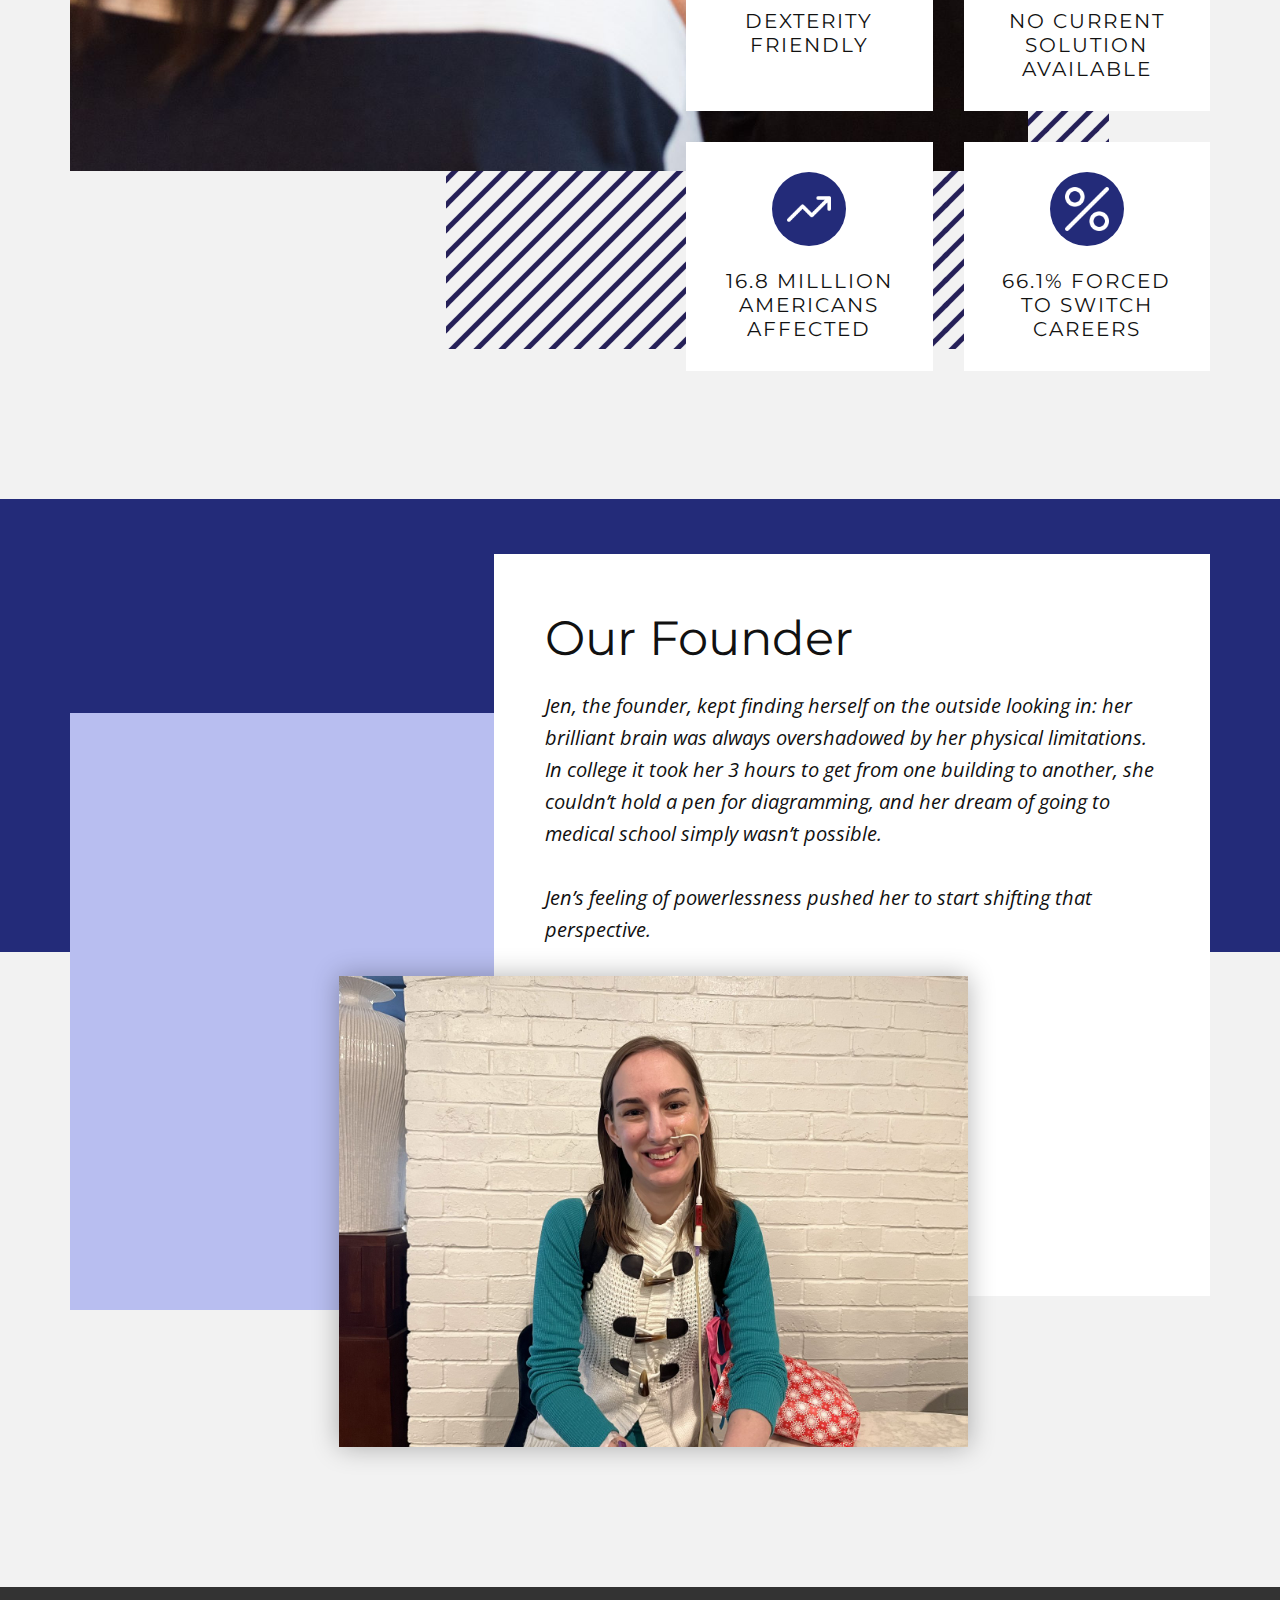
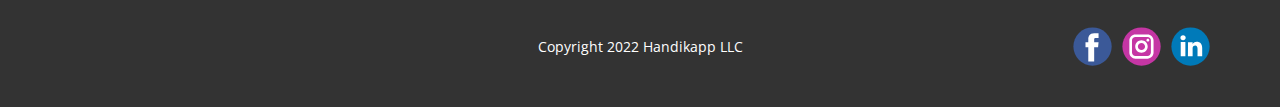
<file: public/HandiCode/Home.html>
<!DOCTYPE html>
<html style="font-size: 16px;"><head>
    <meta name="viewport" content="width=device-width, initial-scale=1.0">
    <meta charset="utf-8">
    <meta name="keywords" content="">
    <meta name="description" content="HandiCode Provides Coding Solutions for People with Dexterity Challenges">
    <title>Home</title>
    <link rel="stylesheet" href="nicepage.css" media="screen">
<link rel="stylesheet" href="Home.css" media="screen">
    <script class="u-script" type="text/javascript" src="jquery.js" defer=""></script>
    <script class="u-script" type="text/javascript" src="nicepage.js" defer=""></script>
    <meta name="generator" content="Nicepage 4.12.17, nicepage.com">
    <meta property="og:title" content="HandiCode">
    <meta property="og:description" content="Providing Dexterity Friendly Coding Solutions">
    <meta property="og:image" content="images/handicodelogo.PNG">
    <link rel="icon" href="images/favicon.PNG">
    <link id="u-theme-google-font" rel="stylesheet" href="https://fonts.googleapis.com/css?family=Montserrat:100,100i,200,200i,300,300i,400,400i,500,500i,600,600i,700,700i,800,800i,900,900i|Open+Sans:300,300i,400,400i,500,500i,600,600i,700,700i,800,800i">
    <link id="u-page-google-font" rel="stylesheet" href="https://fonts.googleapis.com/css?family=Montserrat:100,100i,200,200i,300,300i,400,400i,500,500i,600,600i,700,700i,800,800i,900,900i|Oswald:200,300,400,500,600,700|Montserrat:100,100i,200,200i,300,300i,400,400i,500,500i,600,600i,700,700i,800,800i,900,900i">
    
    
    
    
    
    
    
    
    
    <script type="application/ld+json">{
		"@context": "http://schema.org",
		"@type": "Organization",
		"name": "HandiCode",
		"logo": "images/handicodelogo.PNG?rand=47aa",
		"sameAs": [
				"https://www.facebook.com/profile.php?id=100086111693520",
				"https://www.instagram.com/handicode/",
				"https://www.linkedin.com/company/handicode.me/"
		]
}</script>
    <meta name="theme-color" content="#232b79">
    <meta property="og:type" content="website">
  </head>
  <body class="u-body u-xl-mode"><header class="u-clearfix u-header u-header" id="sec-a184"><div class="u-clearfix u-sheet u-sheet-1">
        <a href="Home.html" data-page-id="32935" class="u-image u-logo u-image-1" data-image-width="800" data-image-height="800" title="Home">
          <img src="images/handicodelogo.PNG?rand=47aa" class="u-logo-image u-logo-image-1">
        </a>
        <nav class="u-menu u-menu-dropdown u-offcanvas u-menu-1" data-responsive-from="XL">
          <div class="menu-collapse" style="font-size: 1rem; letter-spacing: 0px; font-weight: 500;">
            <a class="u-button-style u-custom-active-color u-custom-border u-custom-border-color u-custom-hover-color u-custom-left-right-menu-spacing u-custom-padding-bottom u-custom-text-active-color u-custom-text-color u-custom-text-hover-color u-custom-top-bottom-menu-spacing u-nav-link u-text-active-palette-1-base u-text-hover-palette-2-base" href="#">
              <svg class="u-svg-link" viewBox="0 0 24 24"><use xmlns:xlink="http://www.w3.org/1999/xlink" xlink:href="#menu-hamburger"></use></svg>
              <svg class="u-svg-content" version="1.1" id="menu-hamburger" viewBox="0 0 16 16" x="0px" y="0px" xmlns:xlink="http://www.w3.org/1999/xlink" xmlns="http://www.w3.org/2000/svg"><g><rect y="1" width="16" height="2"></rect><rect y="7" width="16" height="2"></rect><rect y="13" width="16" height="2"></rect>
</g></svg>
            </a>
          </div>
          <div class="u-custom-menu u-nav-container">
            <ul class="u-nav u-spacing-2 u-unstyled u-nav-1"><li class="u-nav-item"><a class="u-active-grey-5 u-button-style u-hover-grey-10 u-nav-link u-text-active-grey-90 u-text-grey-90 u-text-hover-grey-90" href="Home.html" style="padding: 10px 20px;">Home</a>
</li></ul>
          </div>
          <div class="u-custom-menu u-nav-container-collapse">
            <div class="u-black u-container-style u-inner-container-layout u-opacity u-opacity-95 u-sidenav">
              <div class="u-inner-container-layout u-sidenav-overflow">
                <div class="u-menu-close"></div>
                <ul class="u-align-center u-nav u-popupmenu-items u-unstyled u-nav-2"><li class="u-nav-item"><a class="u-button-style u-nav-link" href="Home.html">Home</a>
</li></ul>
              </div>
            </div>
            <div class="u-black u-menu-overlay u-opacity u-opacity-70"></div>
          </div>
        </nav>
      </div></header> 
    <section class="u-align-center u-clearfix u-image u-shading u-section-1" id="carousel_5ad0" src="" data-image-width="1782" data-image-height="1080">
      <div class="u-clearfix u-sheet u-valign-middle u-sheet-1">
        <h1 class="u-custom-font u-font-montserrat u-text u-text-body-alt-color u-title u-text-1">HandiCode</h1>
        <p class="u-large-text u-text u-text-body-alt-color u-text-font u-text-variant u-text-2">Designing Coding Solutions for People with Limited Dexterity</p>
        <a href="https://techhub.osu.edu/news/2018/11/15/student-project-grant-winners-2018" class="u-active-white u-border-2 u-border-white u-btn u-button-style u-hover-white u-none u-text-active-black u-text-body-alt-color u-text-hover-black u-btn-1" target="_blank">Learn More</a>
      </div>
    </section>
    <section class="u-align-right u-clearfix u-grey-5 u-section-2" id="sec-227e">
      <div class="u-clearfix u-sheet u-sheet-1">
        <div class="u-container-style u-group u-image u-image-tiles u-image-1">
          <div class="u-container-layout u-container-layout-1"></div>
        </div>
        <img src="images/pexels-christina-morillo-1181263.jpg" alt="Two girls looking at a coding window on a computer" class="u-expanded-width-xs u-image u-image-default u-image-2" data-image-width="5534" data-image-height="3694">
        <div class="u-list u-list-1">
          <div class="u-repeater u-repeater-1">
            <div class="u-container-style u-list-item u-repeater-item u-video-cover u-white u-list-item-1">
              <div class="u-container-layout u-similar-container u-valign-top u-container-layout-2"><span class="u-file-icon u-icon u-icon-circle u-palette-1-base u-text-white u-icon-1"><img src="images/3.png" alt=""></span>
                <h4 class="u-align-center u-text u-text-1">Dexterity Friendly</h4>
              </div>
            </div>
            <div class="u-align-center u-container-style u-list-item u-repeater-item u-video-cover u-white u-list-item-2">
              <div class="u-container-layout u-similar-container u-valign-top u-container-layout-3"><span class="u-file-icon u-icon u-icon-circle u-palette-1-base u-text-white u-icon-2"><img src="images/4.png" alt=""></span>
                <h4 class="u-text u-text-2">no current solution available</h4>
              </div>
            </div>
            <div class="u-align-center u-container-style u-list-item u-repeater-item u-video-cover u-white u-list-item-3">
              <div class="u-container-layout u-similar-container u-valign-top u-container-layout-4"><span class="u-file-icon u-icon u-icon-circle u-palette-1-base u-text-white u-icon-3"><img src="images/5.png" alt=""></span>
                <h4 class="u-text u-text-3">16.8 Milllion americans affected</h4>
              </div>
            </div>
            <div class="u-align-center u-container-style u-list-item u-repeater-item u-video-cover u-white u-list-item-4">
              <div class="u-container-layout u-similar-container u-valign-top u-container-layout-5"><span class="u-file-icon u-icon u-icon-circle u-palette-1-base u-text-white u-icon-4"><img src="images/6.png" alt=""></span>
                <h4 class="u-text u-text-4">66.1% Forced to switch careers</h4>
              </div>
            </div>
          </div>
        </div>
      </div>
    </section>
    <section class="u-align-center u-clearfix u-grey-5 u-hidden u-section-3" id="carousel_082c">
      <div class="u-clearfix u-sheet u-valign-middle u-sheet-1">
        <h2 class="u-text u-text-default u-text-1"> Technology Of The Future</h2>
        <div class="u-border-2 u-border-palette-1-base u-shape u-shape-svg u-text-grey-5 u-shape-1">
          <svg class="u-svg-link" preserveAspectRatio="none" viewBox="0 0 160 50" style=""><use xmlns:xlink="http://www.w3.org/1999/xlink" xlink:href="#svg-0c8e"></use></svg>
          <svg class="u-svg-content" viewBox="-1 -1 162 52" x="0px" y="0px" id="svg-0c8e" style="enable-background:new 0 0 160 50;"><path d="M133,26.7c-13.9,9.7-25.8,9.7-39.8,0c-9.1-6.3-16.8-6.3-25.9,0c-13.8,9.6-25.1,9.6-38.9,0c-9.2-6.4-15.4-6.4-24.6,0L0,22
	c11.2-7.8,20.6-8.1,32.2,0c11,7.6,19,8.5,31.3,0c11.6-8.1,22.4-7.7,33.5,0c11.4,8,20.3,8.3,32.2,0c11.6-8.1,19.2-8.1,30.8,0
	l-3.8,4.7C146.9,20.2,142.3,20.2,133,26.7z M133,10.8c-13.9,9.7-25.8,9.7-39.8,0c-9.1-6.3-16.8-6.3-25.9,0
	c-13.8,9.6-25.1,9.6-38.9,0c-9.2-6.4-15.4-6.4-24.6,0L0,6.1c11.2-7.8,20.6-8.1,32.2,0c11,7.6,19,8.5,31.3,0C75.1-2,85.9-1.6,97,6.1
	c11.4,8,20.3,8.3,32.2,0C140.8-2,148.4-2,160,6.1l-3.8,4.7C146.9,4.3,142.3,4.3,133,10.8z M32.2,38c11,7.6,19,8.5,31.3,0
	c11.6-8.1,22.4-7.7,33.5,0c11.4,8,20.3,8.3,32.2,0c11.6-8.1,19.2-8.1,30.8,0l-3.8,4.7c-9.3-6.5-13.9-6.5-23.3,0
	c-13.9,9.7-25.8,9.7-39.8,0c-9.1-6.3-16.8-6.3-25.9,0c-13.8,9.6-25.1,9.6-38.9,0c-9.2-6.4-15.4-6.4-24.6,0L0,38
	C11.2,30.2,20.6,29.9,32.2,38z"></path></svg>
        </div>
        <div class="u-expanded-width-xs u-image u-image-circle u-preserve-proportions u-image-1" alt="" data-image-width="800" data-image-height="800">
          <div class="u-preserve-proportions-child" style="padding-top: 100%;"></div>
        </div>
        <div class="u-expanded-width-md u-expanded-width-sm u-expanded-width-xs u-list u-list-1">
          <div class="u-repeater u-repeater-1">
            <div class="u-align-left u-container-style u-list-item u-repeater-item u-white u-list-item-1">
              <div class="u-container-layout u-similar-container u-container-layout-1">
                <h5 class="u-text u-text-default u-text-2"> Machine Learning</h5>
                <p class="u-text u-text-default u-text-3">Sample text. Click to select the text box. Click again or double click to start editing the text.</p>
              </div>
            </div>
            <div class="u-align-left u-container-style u-list-item u-repeater-item u-video-cover u-white u-list-item-2">
              <div class="u-container-layout u-similar-container u-container-layout-2">
                <h5 class="u-text u-text-default u-text-4"> Edge Computing</h5>
                <p class="u-text u-text-default u-text-5">Sample text. Click to select the text box. Click again or double click to start editing the text.</p>
              </div>
            </div>
            <div class="u-align-left u-container-style u-list-item u-repeater-item u-video-cover u-white u-list-item-3">
              <div class="u-container-layout u-similar-container u-container-layout-3">
                <h5 class="u-text u-text-default u-text-6"> Artificial Intelligence</h5>
                <p class="u-text u-text-default u-text-7">Sample text. Click to select the text box. Click again or double click to start editing the text.</p>
              </div>
            </div>
          </div>
        </div>
        <p class="u-text u-text-default u-text-8">Image from <a href="https://www.freepik.com/photos/people" class="u-active-none u-border-1 u-border-active-grey-70 u-border-black u-border-hover-grey-70 u-btn u-button-link u-button-style u-hover-none u-none u-text-body-color u-btn-1">Freepik</a>
        </p>
      </div>
    </section>
    <section class="u-align-center u-clearfix u-hidden u-palette-1-base u-section-4" id="carousel_5f6d">
      <img class="u-expanded-width u-image u-image-1" src="images/swa-min.jpg">
      <div class="u-list u-list-1">
        <div class="u-repeater u-repeater-1">
          <div class="u-align-left u-container-style u-list-item u-repeater-item u-shape-round u-white u-list-item-1">
            <div class="u-container-layout u-similar-container u-valign-top u-container-layout-1">
              <div class="u-align-center u-container-style u-group u-palette-1-base u-radius-50 u-shape-round u-group-1">
                <div class="u-container-layout u-valign-middle u-container-layout-2">
                  <h2 class="u-custom-font u-font-oswald u-text u-text-1">01</h2>
                </div>
              </div>
              <h5 class="u-text u-text-2"> Future</h5>
              <p class="u-text u-text-grey-60 u-text-3">Sample text. Click to select the text box. Click again or double click to start editing the text.</p>
              <a href="https://nicepage.com/c/table-website-templates" class="u-border-1 u-border-active-black u-border-hover-black u-border-palette-1-base u-btn u-button-style u-none u-text-active-grey-60 u-text-body-color u-text-hover-grey-60 u-btn-1">learn more</a>
            </div>
          </div>
          <div class="u-align-left u-container-style u-list-item u-repeater-item u-shape-round u-white u-list-item-2">
            <div class="u-container-layout u-similar-container u-valign-top u-container-layout-3">
              <div class="u-align-center u-container-style u-group u-palette-1-base u-radius-50 u-shape-round u-video-cover u-group-2">
                <div class="u-container-layout u-valign-middle u-container-layout-4">
                  <h2 class="u-custom-font u-font-oswald u-text u-text-4">02</h2>
                </div>
              </div>
              <h5 class="u-text u-text-5"> Crypto basics</h5>
              <p class="u-text u-text-grey-60 u-text-6">Sample text. Click to select the text box. Click again or double click to start editing the text.</p>
              <a href="https://nicepage.com/c/nature-html-templates" class="u-border-1 u-border-active-black u-border-hover-black u-border-palette-1-base u-btn u-button-style u-none u-text-active-grey-60 u-text-body-color u-text-hover-grey-60 u-btn-2">learn more</a>
            </div>
          </div>
          <div class="u-align-left u-container-style u-list-item u-repeater-item u-shape-round u-white u-list-item-3">
            <div class="u-container-layout u-similar-container u-valign-top u-container-layout-5">
              <div class="u-align-center u-container-style u-group u-palette-1-base u-radius-50 u-shape-round u-video-cover u-group-3">
                <div class="u-container-layout u-valign-middle u-container-layout-6">
                  <h2 class="u-custom-font u-font-oswald u-text u-text-7">03</h2>
                </div>
              </div>
              <h5 class="u-text u-text-8"> Courses</h5>
              <p class="u-text u-text-grey-60 u-text-9">Sample text. Click to select the text box. Click again or double click to start editing the text.</p>
              <a href="https://nicepage.com/website-builder" class="u-border-1 u-border-active-black u-border-hover-black u-border-palette-1-base u-btn u-button-style u-none u-text-active-grey-60 u-text-body-color u-text-hover-grey-60 u-btn-3">learn more</a>
            </div>
          </div>
          <div class="u-align-left u-container-style u-list-item u-repeater-item u-shape-round u-white u-list-item-3">
            <div class="u-container-layout u-similar-container u-valign-top u-container-layout-5">
              <div class="u-align-center u-container-style u-group u-palette-1-base u-radius-50 u-shape-round u-video-cover u-group-3">
                <div class="u-container-layout u-valign-middle u-container-layout-6">
                  <h2 class="u-custom-font u-font-oswald u-text u-text-7">04</h2>
                </div>
              </div>
              <h5 class="u-text u-text-8">Support</h5>
              <p class="u-text u-text-grey-60 u-text-12">Sample text. Click to select the text box. Click again or double click to start editing the text.</p>
              <a href="https://nicepage.com/c/slider-website-templates" class="u-border-1 u-border-active-black u-border-hover-black u-border-palette-1-base u-btn u-button-style u-none u-text-active-grey-60 u-text-body-color u-text-hover-grey-60 u-btn-3">learn more</a>
            </div>
          </div>
        </div>
      </div>
      <p class="u-text u-text-grey-30 u-text-13">Image by <a href="https://www.freepik.com/photos/business" class="u-border-1 u-border-active-grey-25 u-border-hover-grey-25 u-border-white u-btn u-button-link u-button-style u-none u-text-grey-30 u-btn-5">Freepik</a>
      </p>
    </section>
    <section class="u-clearfix u-grey-5 u-section-5" id="carousel_c9da">
      <div class="u-expanded-width u-palette-1-dark-1 u-shape u-shape-rectangle u-shape-1"></div>
      <div class="u-palette-1-light-2 u-shape u-shape-rectangle u-shape-2"></div>
      <div class="u-shape u-shape-rectangle u-white u-shape-3"></div>
      <img class="u-image u-image-1" src="images/IMG_3292.jpg" data-image-width="4032" data-image-height="3024">
      <div class="u-align-left u-container-style u-group u-similar-fill u-group-1">
        <div class="u-container-layout u-container-layout-1">
          <h2 class="u-text u-text-1">Our Founder</h2>
          <p class="u-large-text u-text u-text-variant u-text-2"> Jen, the founder, kept finding herself on the outside looking in: her brilliant brain was always overshadowed by her physical limitations.&nbsp;<br>In college it took her 3 hours to get from one building to another, she couldn’t hold a pen for diagramming, and her dream of going to medical school simply wasn’t possible.&nbsp;<br>
            <br>Jen’s feeling of powerlessness pushed her to start shifting that perspective.
          </p>
        </div>
      </div>
    </section>
    <section class="u-align-center u-clearfix u-grey-5 u-hidden u-section-6" id="sec-e7f8">
      <div class="u-clearfix u-sheet u-valign-middle u-sheet-1">
        <h2 class="u-text u-text-default u-text-1"> Essential 8 Emerging Technologies</h2>
        <div class="u-clearfix u-expanded-width u-layout-wrap u-layout-wrap-1">
          <div class="u-layout">
            <div class="u-layout-row">
              <div class="u-container-style u-layout-cell u-left-cell u-size-20 u-layout-cell-1">
                <div class="u-container-layout u-container-layout-1">
                  <p class="u-text u-text-default u-text-2">Sample text. Lorem ipsum dolor sit amet, consectetur adipiscing elit, sed do eiusmod tempor incididunt ut labore et dolore magna aliqua. Sit amet tellus cras adipiscing enim. Ut porttitor leo a diam sollicitudin. Turpis in eu mi bibendum neque egestas congue quisque egestas.</p>
                </div>
              </div>
              <div class="u-container-style u-layout-cell u-size-20 u-layout-cell-2">
                <div class="u-container-layout u-container-layout-2">
                  <p class="u-text u-text-default u-text-3">Sample text. Lorem ipsum dolor sit amet, consectetur adipiscing elit, sed do eiusmod tempor incididunt ut labore et dolore magna aliqua. Sit amet tellus cras adipiscing enim. Ut porttitor leo a diam sollicitudin. Turpis in eu mi bibendum neque egestas congue quisque egestas.</p>
                </div>
              </div>
              <div class="u-container-style u-layout-cell u-right-cell u-size-20 u-layout-cell-3">
                <div class="u-container-layout u-container-layout-3">
                  <p class="u-text u-text-default u-text-4">Sample text. Lorem ipsum dolor sit amet, consectetur adipiscing elit, sed do eiusmod tempor incididunt ut labore et dolore magna aliqua. Sit amet tellus cras adipiscing enim. Ut porttitor leo a diam sollicitudin. Turpis in eu mi bibendum neque egestas congue quisque egestas.</p>
                </div>
              </div>
            </div>
          </div>
        </div>
      </div>
    </section>
    <section class="u-align-center u-clearfix u-grey-5 u-hidden u-section-7" id="carousel_d7d1">
      <div class="u-clearfix u-sheet u-valign-middle-lg u-valign-middle-xl u-valign-middle-xs u-sheet-1">
        <h2 class="u-text u-text-default u-text-1"> Technology Of The Future</h2>
        <div class="u-border-2 u-border-palette-1-base u-shape u-shape-svg u-text-grey-5 u-shape-1">
          <svg class="u-svg-link" preserveAspectRatio="none" viewBox="0 0 160 50" style=""><use xmlns:xlink="http://www.w3.org/1999/xlink" xlink:href="#svg-78f4"></use></svg>
          <svg class="u-svg-content" viewBox="-1 -1 162 52" x="0px" y="0px" id="svg-78f4" style="enable-background:new 0 0 160 50;"><path d="M133,26.7c-13.9,9.7-25.8,9.7-39.8,0c-9.1-6.3-16.8-6.3-25.9,0c-13.8,9.6-25.1,9.6-38.9,0c-9.2-6.4-15.4-6.4-24.6,0L0,22
	c11.2-7.8,20.6-8.1,32.2,0c11,7.6,19,8.5,31.3,0c11.6-8.1,22.4-7.7,33.5,0c11.4,8,20.3,8.3,32.2,0c11.6-8.1,19.2-8.1,30.8,0
	l-3.8,4.7C146.9,20.2,142.3,20.2,133,26.7z M133,10.8c-13.9,9.7-25.8,9.7-39.8,0c-9.1-6.3-16.8-6.3-25.9,0
	c-13.8,9.6-25.1,9.6-38.9,0c-9.2-6.4-15.4-6.4-24.6,0L0,6.1c11.2-7.8,20.6-8.1,32.2,0c11,7.6,19,8.5,31.3,0C75.1-2,85.9-1.6,97,6.1
	c11.4,8,20.3,8.3,32.2,0C140.8-2,148.4-2,160,6.1l-3.8,4.7C146.9,4.3,142.3,4.3,133,10.8z M32.2,38c11,7.6,19,8.5,31.3,0
	c11.6-8.1,22.4-7.7,33.5,0c11.4,8,20.3,8.3,32.2,0c11.6-8.1,19.2-8.1,30.8,0l-3.8,4.7c-9.3-6.5-13.9-6.5-23.3,0
	c-13.9,9.7-25.8,9.7-39.8,0c-9.1-6.3-16.8-6.3-25.9,0c-13.8,9.6-25.1,9.6-38.9,0c-9.2-6.4-15.4-6.4-24.6,0L0,38
	C11.2,30.2,20.6,29.9,32.2,38z"></path></svg>
        </div>
        <div class="u-palette-1-base u-shape u-shape-rectangle u-shape-2"></div>
        <img class="u-image u-image-1" src="images/-min1.jpg">
        <div id="carousel-5989" data-interval="5000" data-u-ride="carousel" class="u-carousel u-slider u-slider-1">
          <ol class="u-absolute-hcenter u-carousel-indicators u-hidden-xs u-carousel-indicators-1">
            <li data-u-target="#carousel-5989" class="u-active u-grey-30 u-shape-circle" data-u-slide-to="0" style="width: 10px; height: 10px;"></li>
            <li data-u-target="#carousel-5989" class="u-grey-30 u-shape-circle" data-u-slide-to="1" style="width: 10px; height: 10px;"></li>
          </ol>
          <div class="u-carousel-inner" role="listbox">
            <div class="u-active u-align-left u-carousel-item u-container-style u-slide u-white u-carousel-item-1">
              <div class="u-container-layout u-valign-middle u-container-layout-1">
                <h3 class="u-text u-text-2">Simplicity Is Key</h3>
                <p class="u-large-text u-text u-text-variant u-text-3">Lorem ipsum dolor sit amet, consectetur adipiscing elit, sed do eiusmod tempor incididunt ut labore et dolore magna aliqua. Ut enim ad minim veniam, quis nostrud exercitation ullamco laboris nisi ut aliquip ex ea commodo consequat.</p>
              </div>
            </div>
            <div class="u-align-left u-carousel-item u-container-style u-expanded-width-lg u-expanded-width-md u-expanded-width-sm u-expanded-width-xl u-slide u-white u-carousel-item-2">
              <div class="u-container-layout u-valign-middle u-container-layout-2">
                <h3 class="u-text u-text-4">Online Classes</h3>
                <p class="u-large-text u-text u-text-variant u-text-5">Lorem ipsum dolor sit amet, consectetur adipiscing elit, sed do eiusmod tempor incididunt ut labore et dolore magna aliqua. Ut enim ad minim veniam, quis nostrud exercitation ullamco laboris nisi ut aliquip ex ea commodo consequat.</p>
              </div>
            </div>
          </div>
          <a class="u-absolute-vcenter u-carousel-control u-carousel-control-prev u-icon-circle u-text-hover-palette-1-light-1 u-text-palette-1-base u-carousel-control-1" href="#carousel-5989" role="button" data-u-slide="prev">
            <span aria-hidden="true">
              <svg viewBox="0 0 477.175 477.175"><path d="M145.188,238.575l215.5-215.5c5.3-5.3,5.3-13.8,0-19.1s-13.8-5.3-19.1,0l-225.1,225.1c-5.3,5.3-5.3,13.8,0,19.1l225.1,225
		c2.6,2.6,6.1,4,9.5,4s6.9-1.3,9.5-4c5.3-5.3,5.3-13.8,0-19.1L145.188,238.575z"></path></svg>
            </span>
            <span class="sr-only">
              <svg viewBox="0 0 477.175 477.175"><path d="M145.188,238.575l215.5-215.5c5.3-5.3,5.3-13.8,0-19.1s-13.8-5.3-19.1,0l-225.1,225.1c-5.3,5.3-5.3,13.8,0,19.1l225.1,225
		c2.6,2.6,6.1,4,9.5,4s6.9-1.3,9.5-4c5.3-5.3,5.3-13.8,0-19.1L145.188,238.575z"></path></svg>
            </span>
          </a>
          <a class="u-absolute-vcenter u-carousel-control u-carousel-control-next u-icon-circle u-text-hover-palette-1-light-1 u-text-palette-1-base u-carousel-control-2" href="#carousel-5989" role="button" data-u-slide="next">
            <span aria-hidden="true">
              <svg viewBox="0 0 477.175 477.175"><path d="M360.731,229.075l-225.1-225.1c-5.3-5.3-13.8-5.3-19.1,0s-5.3,13.8,0,19.1l215.5,215.5l-215.5,215.5
		c-5.3,5.3-5.3,13.8,0,19.1c2.6,2.6,6.1,4,9.5,4c3.4,0,6.9-1.3,9.5-4l225.1-225.1C365.931,242.875,365.931,234.275,360.731,229.075z"></path></svg>
            </span>
            <span class="sr-only">
              <svg viewBox="0 0 477.175 477.175"><path d="M360.731,229.075l-225.1-225.1c-5.3-5.3-13.8-5.3-19.1,0s-5.3,13.8,0,19.1l215.5,215.5l-215.5,215.5
		c-5.3,5.3-5.3,13.8,0,19.1c2.6,2.6,6.1,4,9.5,4c3.4,0,6.9-1.3,9.5-4l225.1-225.1C365.931,242.875,365.931,234.275,360.731,229.075z"></path></svg>
            </span>
          </a>
        </div>
        <p class="u-text u-text-default u-text-6">Image from <a href="https://www.freepik.com/photos/people" class="u-active-none u-border-1 u-border-active-grey-70 u-border-black u-border-hover-grey-70 u-btn u-button-link u-button-style u-hover-none u-none u-text-body-color u-btn-1">Freepik</a>
        </p>
      </div>
    </section>
    <section class="u-align-center u-clearfix u-hidden u-image u-shading u-section-8" id="carousel_4b76" data-image-width="1200" data-image-height="1200">
      <div class="u-clearfix u-sheet u-valign-middle-lg u-valign-middle-xl u-sheet-1">
        <div class="u-clearfix u-layout-wrap u-layout-wrap-1">
          <div class="u-layout">
            <div class="u-layout-col">
              <div class="u-align-center u-container-style u-layout-cell u-size-30 u-white u-layout-cell-1">
                <div class="u-container-layout u-valign-middle u-container-layout-1">
                  <h2 class="u-text u-text-default u-text-1">Join our newsletter</h2>
                  <div class="u-align-center u-form u-form-1">
                    <form action="#" method="POST" class="u-clearfix u-form-horizontal u-form-spacing-0 u-inner-form" style="padding: 0px;" source="email" name="form">
                      <div class="u-form-email u-form-group">
                        <label for="email-cd2c" class="u-form-control-hidden u-label">Email</label>
                        <input type="email" placeholder="Enter a valid email address" id="email-cd2c" name="email" class="u-border-1 u-border-grey-30 u-input u-input-rectangle u-white" required="">
                      </div>
                      <div class="u-align-left u-form-group u-form-submit">
                        <a href="#" class="u-active-palette-1-light-1 u-border-1 u-border-active-palette-1-light-1 u-border-hover-palette-1-light-1 u-border-palette-1-base u-btn u-btn-submit u-button-style u-hover-palette-1-light-1 u-palette-1-base u-btn-1">notify me</a>
                        <input type="submit" value="submit" class="u-form-control-hidden">
                      </div>
                      <div class="u-form-send-message u-form-send-success"> Thank you! Your message has been sent. </div>
                      <div class="u-form-send-error u-form-send-message"> Unable to send your message. Please fix errors then try again. </div>
                      <input type="hidden" value="" name="recaptchaResponse">
                    </form>
                  </div>
                </div>
              </div>
              <div class="u-align-center u-container-style u-grey-5 u-layout-cell u-size-30 u-layout-cell-2">
                <div class="u-container-layout u-valign-middle u-container-layout-2">
                  <h3 class="u-text u-text-default u-text-2">follow us</h3>
                  <div class="u-social-icons u-spacing-10 u-social-icons-1">
                    <a class="u-social-url" title="facebook" target="_blank" href="https://facebook.com/name"><span class="u-icon u-icon-circle u-social-facebook u-social-icon u-text-black u-icon-1"><svg class="u-svg-link" preserveAspectRatio="xMidYMin slice" viewBox="0 0 112 112" style=""><use xmlns:xlink="http://www.w3.org/1999/xlink" xlink:href="#svg-c37a"></use></svg><svg class="u-svg-content" viewBox="0 0 112 112" x="0" y="0" id="svg-c37a"><path fill="currentColor" d="M75.5,28.8H65.4c-1.5,0-4,0.9-4,4.3v9.4h13.9l-1.5,15.8H61.4v45.1H42.8V58.3h-8.8V42.4h8.8V32.2
	c0-7.4,3.4-18.8,18.8-18.8h13.8v15.4H75.5z"></path></svg></span>
                    </a>
                    <a class="u-social-url" title="twitter" target="_blank" href="https://twitter.com/name"><span class="u-icon u-icon-circle u-social-icon u-social-twitter u-text-black u-icon-2"><svg class="u-svg-link" preserveAspectRatio="xMidYMin slice" viewBox="0 0 112 112" style=""><use xmlns:xlink="http://www.w3.org/1999/xlink" xlink:href="#svg-0c98"></use></svg><svg class="u-svg-content" viewBox="0 0 112 112" x="0" y="0" id="svg-0c98"><path fill="currentColor" d="M92.2,38.2c0,0.8,0,1.6,0,2.3c0,24.3-18.6,52.4-52.6,52.4c-10.6,0.1-20.2-2.9-28.5-8.2
	c1.4,0.2,2.9,0.2,4.4,0.2c8.7,0,16.7-2.9,23-7.9c-8.1-0.2-14.9-5.5-17.3-12.8c1.1,0.2,2.4,0.2,3.4,0.2c1.6,0,3.3-0.2,4.8-0.7
	c-8.4-1.6-14.9-9.2-14.9-18c0-0.2,0-0.2,0-0.2c2.5,1.4,5.4,2.2,8.4,2.3c-5-3.3-8.3-8.9-8.3-15.4c0-3.4,1-6.5,2.5-9.2
	c9.1,11.1,22.7,18.5,38,19.2c-0.2-1.4-0.4-2.8-0.4-4.3c0.1-10,8.3-18.2,18.5-18.2c5.4,0,10.1,2.2,13.5,5.7c4.3-0.8,8.1-2.3,11.7-4.5
	c-1.4,4.3-4.3,7.9-8.1,10.1c3.7-0.4,7.3-1.4,10.6-2.9C98.9,32.3,95.7,35.5,92.2,38.2z"></path></svg></span>
                    </a>
                    <a class="u-social-url" title="instagram" target="_blank" href="https://www.instagram.com/name"><span class="u-icon u-icon-circle u-social-icon u-social-instagram u-text-black u-icon-3"><svg class="u-svg-link" preserveAspectRatio="xMidYMin slice" viewBox="0 0 112 112" style=""><use xmlns:xlink="http://www.w3.org/1999/xlink" xlink:href="#svg-e47b"></use></svg><svg class="u-svg-content" viewBox="0 0 112 112" x="0" y="0" id="svg-e47b"><path fill="currentColor" d="M55.9,32.9c-12.8,0-23.2,10.4-23.2,23.2s10.4,23.2,23.2,23.2s23.2-10.4,23.2-23.2S68.7,32.9,55.9,32.9z
	 M55.9,69.4c-7.4,0-13.3-6-13.3-13.3c-0.1-7.4,6-13.3,13.3-13.3s13.3,6,13.3,13.3C69.3,63.5,63.3,69.4,55.9,69.4z"></path><path fill="#FFFFFF" d="M79.7,26.8c-3,0-5.4,2.5-5.4,5.4s2.5,5.4,5.4,5.4c3,0,5.4-2.5,5.4-5.4S82.7,26.8,79.7,26.8z"></path><path fill="currentColor" d="M78.2,11H33.5C21,11,10.8,21.3,10.8,33.7v44.7c0,12.6,10.2,22.8,22.7,22.8h44.7c12.6,0,22.7-10.2,22.7-22.7
	V33.7C100.8,21.1,90.6,11,78.2,11z M91,78.4c0,7.1-5.8,12.8-12.8,12.8H33.5c-7.1,0-12.8-5.8-12.8-12.8V33.7
	c0-7.1,5.8-12.8,12.8-12.8h44.7c7.1,0,12.8,5.8,12.8,12.8V78.4z"></path></svg></span>
                    </a>
                    <a class="u-social-url" target="_blank" data-type="Custom" title="Custom" href=""><span class="u-icon u-social-custom u-social-icon u-text-black u-icon-4"><svg class="u-svg-link" preserveAspectRatio="xMidYMin slice" viewBox="0 0 512 512" style=""><use xmlns:xlink="http://www.w3.org/1999/xlink" xlink:href="#svg-457b"></use></svg><svg class="u-svg-content" viewBox="0 0 512 512" x="0px" y="0px" id="svg-457b" style="enable-background:new 0 0 512 512;"><g><g><path d="M490.24,113.92c-13.888-24.704-28.96-29.248-59.648-30.976C399.936,80.864,322.848,80,256.064,80    c-66.912,0-144.032,0.864-174.656,2.912c-30.624,1.76-45.728,6.272-59.744,31.008C7.36,138.592,0,181.088,0,255.904    C0,255.968,0,256,0,256c0,0.064,0,0.096,0,0.096v0.064c0,74.496,7.36,117.312,21.664,141.728    c14.016,24.704,29.088,29.184,59.712,31.264C112.032,430.944,189.152,432,256.064,432c66.784,0,143.872-1.056,174.56-2.816    c30.688-2.08,45.76-6.56,59.648-31.264C504.704,373.504,512,330.688,512,256.192c0,0,0-0.096,0-0.16c0,0,0-0.064,0-0.096    C512,181.088,504.704,138.592,490.24,113.92z M192,352V160l160,96L192,352z"></path>
</g>
</g></svg></span>
                    </a>
                  </div>
                </div>
              </div>
            </div>
          </div>
        </div>
        <p class="u-text u-text-body-alt-color u-text-3">Image from <a href="https://www.freepik.com/photos/background" class="u-active-none u-border-1 u-border-white u-btn u-button-link u-button-style u-hover-none u-none u-text-body-alt-color u-btn-2" target="_blank">Freepik</a>
        </p>
      </div>
    </section>
    
    
    <footer class="u-align-center u-clearfix u-footer u-grey-80 u-footer" id="sec-b796"><div class="u-clearfix u-sheet u-sheet-1">
        <p class="u-small-text u-text u-text-variant u-text-1">Copyright 2022 Handikapp LLC</p>
        <div class="u-align-left u-social-icons u-spacing-10 u-social-icons-1">
          <a class="u-social-url" title="HandiCode Facebook" target="_blank" href="https://www.facebook.com/profile.php?id=100086111693520"><span class="u-icon u-social-facebook u-social-icon u-icon-1"><svg class="u-svg-link" preserveAspectRatio="xMidYMin slice" viewBox="0 0 112 112" style=""><use xmlns:xlink="http://www.w3.org/1999/xlink" xlink:href="#svg-18de"></use></svg><svg class="u-svg-content" viewBox="0 0 112 112" x="0" y="0" id="svg-18de"><circle fill="currentColor" cx="56.1" cy="56.1" r="55"></circle><path fill="#FFFFFF" d="M73.5,31.6h-9.1c-1.4,0-3.6,0.8-3.6,3.9v8.5h12.6L72,58.3H60.8v40.8H43.9V58.3h-8V43.9h8v-9.2
            c0-6.7,3.1-17,17-17h12.5v13.9H73.5z"></path></svg></span>
          </a>
          <a class="u-social-url" title="HandiCode Instagram" target="_blank" href="https://www.instagram.com/handicode/"><span class="u-icon u-social-icon u-social-instagram u-icon-2"><svg class="u-svg-link" preserveAspectRatio="xMidYMin slice" viewBox="0 0 112 112" style=""><use xmlns:xlink="http://www.w3.org/1999/xlink" xlink:href="#svg-12e2"></use></svg><svg class="u-svg-content" viewBox="0 0 112 112" x="0" y="0" id="svg-12e2"><circle fill="currentColor" cx="56.1" cy="56.1" r="55"></circle><path fill="#FFFFFF" d="M55.9,38.2c-9.9,0-17.9,8-17.9,17.9C38,66,46,74,55.9,74c9.9,0,17.9-8,17.9-17.9C73.8,46.2,65.8,38.2,55.9,38.2
            z M55.9,66.4c-5.7,0-10.3-4.6-10.3-10.3c-0.1-5.7,4.6-10.3,10.3-10.3c5.7,0,10.3,4.6,10.3,10.3C66.2,61.8,61.6,66.4,55.9,66.4z"></path><path fill="#FFFFFF" d="M74.3,33.5c-2.3,0-4.2,1.9-4.2,4.2s1.9,4.2,4.2,4.2s4.2-1.9,4.2-4.2S76.6,33.5,74.3,33.5z"></path><path fill="#FFFFFF" d="M73.1,21.3H38.6c-9.7,0-17.5,7.9-17.5,17.5v34.5c0,9.7,7.9,17.6,17.5,17.6h34.5c9.7,0,17.5-7.9,17.5-17.5V38.8
            C90.6,29.1,82.7,21.3,73.1,21.3z M83,73.3c0,5.5-4.5,9.9-9.9,9.9H38.6c-5.5,0-9.9-4.5-9.9-9.9V38.8c0-5.5,4.5-9.9,9.9-9.9h34.5
            c5.5,0,9.9,4.5,9.9,9.9V73.3z"></path></svg></span>
          </a>
          <a class="u-social-url" title="HandiCode LinkedIn" target="_blank" href="https://www.linkedin.com/company/handicode.me/"><span class="u-icon u-social-icon u-social-linkedin u-icon-3"><svg class="u-svg-link" preserveAspectRatio="xMidYMin slice" viewBox="0 0 112 112" style=""><use xmlns:xlink="http://www.w3.org/1999/xlink" xlink:href="#svg-99ca"></use></svg><svg class="u-svg-content" viewBox="0 0 112 112" x="0" y="0" id="svg-99ca"><circle fill="currentColor" cx="56.1" cy="56.1" r="55"></circle><path fill="#FFFFFF" d="M41.3,83.7H27.9V43.4h13.4V83.7z M34.6,37.9L34.6,37.9c-4.6,0-7.5-3.1-7.5-7c0-4,3-7,7.6-7s7.4,3,7.5,7
            C42.2,34.8,39.2,37.9,34.6,37.9z M89.6,83.7H76.2V62.2c0-5.4-1.9-9.1-6.8-9.1c-3.7,0-5.9,2.5-6.9,4.9c-0.4,0.9-0.4,2.1-0.4,3.3v22.5
            H48.7c0,0,0.2-36.5,0-40.3h13.4v5.7c1.8-2.7,5-6.7,12.1-6.7c8.8,0,15.4,5.8,15.4,18.1V83.7z"></path></svg></span>
          </a>
        </div>
      </div></footer>
  
</body></html>
</file>
